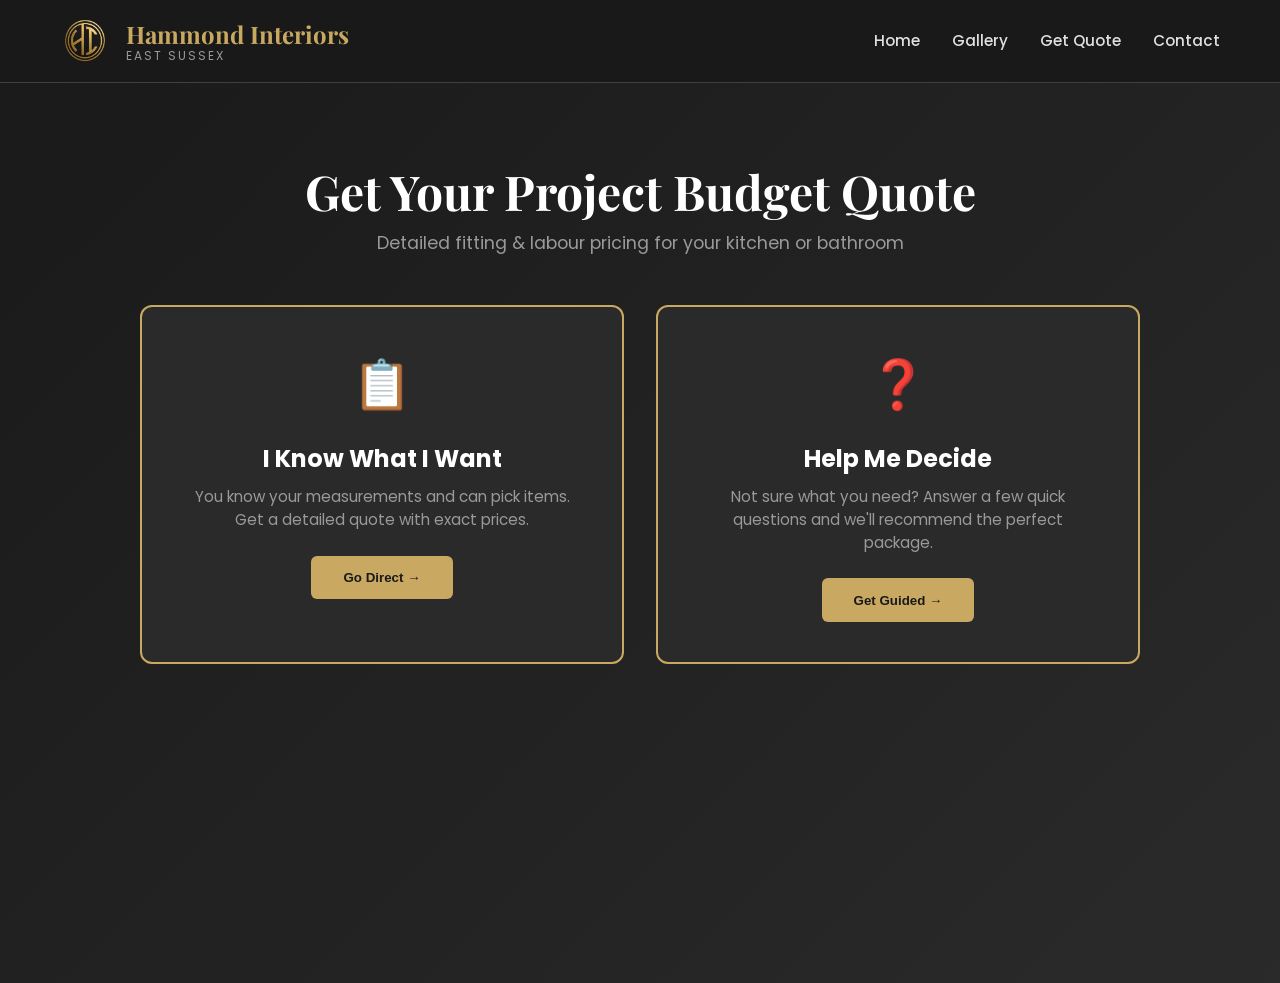
<file: configurator.html>
<!DOCTYPE html>
<html lang="en">
<head>
    <meta charset="UTF-8">
    <meta name="viewport" content="width=device-width, initial-scale=1.0">
    <meta name="description" content="Get an accurate kitchen or bathroom quote">
    <title>Project Quote Builder - Hammond Interiors</title>
    <link rel="icon" type="image/png" href="images/logo.png">
    <link rel="stylesheet" href="styles.css">
    <link rel="preconnect" href="https://fonts.googleapis.com">
    <link rel="preconnect" href="https://fonts.gstatic.com" crossorigin>
    <link href="https://fonts.googleapis.com/css2?family=Poppins:wght@300;400;500;600;700&family=Playfair+Display:wght@700&display=swap" rel="stylesheet">
    <style>
        .quote-container {
            min-height: 100vh;
            background: linear-gradient(135deg, #1a1a1a 0%, #2a2a2a 100%);
            padding: 80px 20px 40px;
        }

        .quote-wrapper {
            max-width: 1000px;
            margin: 0 auto;
        }

        .quote-header {
            text-align: center;
            margin-bottom: 3rem;
        }

        .quote-header h1 {
            font-size: clamp(2rem, 6vw, 3rem);
            margin-bottom: 0.5rem;
        }

        .quote-header p {
            color: var(--text-muted);
            font-size: 1.1rem;
            margin-bottom: 2rem;
        }

        .route-selector {
            display: grid;
            grid-template-columns: 1fr 1fr;
            gap: 2rem;
            margin-bottom: 3rem;
        }

        .route-card {
            background: var(--secondary-dark);
            border: 2px solid var(--accent-gold);
            border-radius: 12px;
            padding: 2.5rem;
            text-align: center;
            cursor: pointer;
            transition: all 0.3s ease;
            animation: fadeInUp 0.6s ease-out;
        }

        .route-card:hover {
            transform: translateY(-5px);
            box-shadow: 0 10px 30px rgba(201, 169, 97, 0.2);
        }

        .route-icon {
            font-size: 3rem;
            margin-bottom: 1rem;
        }

        .route-title {
            font-size: 1.5rem;
            font-weight: 700;
            color: var(--text-white);
            margin-bottom: 0.5rem;
        }

        .route-desc {
            color: var(--text-muted);
            font-size: 0.95rem;
            margin-bottom: 1.5rem;
            line-height: 1.5;
        }

        .route-btn {
            padding: 0.9rem 2rem;
            background: var(--accent-gold);
            color: var(--primary-dark);
            border: none;
            border-radius: 6px;
            font-weight: 700;
            cursor: pointer;
            transition: all 0.3s ease;
        }

        .route-btn:hover {
            background: var(--accent-gold-light);
            transform: translateY(-2px);
        }

        /* Screens */
        .screen {
            display: none;
            animation: fadeInUp 0.6s ease-out;
        }

        .screen.active {
            display: block;
        }

        .screen-content {
            background: var(--secondary-dark);
            border: 2px solid var(--accent-gold);
            border-radius: 12px;
            padding: 2.5rem;
        }

        .screen-title {
            font-size: 1.8rem;
            color: var(--accent-gold);
            margin-bottom: 1rem;
        }

        .screen-subtitle {
            color: var(--text-muted);
            margin-bottom: 2rem;
            font-size: 1rem;
        }

        /* Questionnaire */
        .question-group {
            margin-bottom: 2rem;
        }

        .question-label {
            color: var(--text-white);
            font-weight: 600;
            margin-bottom: 1rem;
            display: block;
        }

        .question-options {
            display: grid;
            grid-template-columns: repeat(auto-fit, minmax(150px, 1fr));
            gap: 1rem;
        }

        .question-option {
            background: var(--primary-dark);
            border: 2px solid var(--border-color);
            border-radius: 6px;
            padding: 1rem;
            text-align: center;
            cursor: pointer;
            transition: all 0.3s ease;
        }

        .question-option:hover {
            border-color: var(--accent-gold);
            background: rgba(201, 169, 97, 0.08);
        }

        .question-option.selected {
            border-color: var(--accent-gold);
            background: rgba(201, 169, 97, 0.15);
            box-shadow: 0 0 15px rgba(201, 169, 97, 0.3);
        }

        /* Direct Quote Builder */
        .builder-grid {
            display: grid;
            grid-template-columns: 1fr 320px;
            gap: 2rem;
            margin-bottom: 2rem;
        }

        .items-section {
            display: flex;
            flex-direction: column;
            gap: 1.5rem;
        }

        .item-category {
            background: var(--primary-dark);
            border: 1px solid var(--border-color);
            border-radius: 8px;
            padding: 1.5rem;
        }

        .category-title {
            color: var(--accent-gold);
            font-weight: 600;
            margin-bottom: 1rem;
            font-size: 1.1rem;
        }

        .item-list {
            display: flex;
            flex-direction: column;
            gap: 0.8rem;
        }

        .item-row {
            display: flex;
            align-items: center;
            gap: 1rem;
            padding: 0.8rem;
            background: var(--secondary-dark);
            border-radius: 4px;
            border: 1px solid var(--border-color);
            position: relative;
        }

        .item-info-icon {
            display: inline-flex;
            align-items: center;
            justify-content: center;
            width: 18px;
            height: 18px;
            background: var(--accent-gold);
            color: var(--primary-dark);
            border-radius: 50%;
            font-size: 0.75rem;
            font-weight: bold;
            cursor: help;
            flex-shrink: 0;
        }

        .item-description {
            position: absolute;
            bottom: 100%;
            left: 0;
            right: auto;
            background: var(--accent-gold);
            color: var(--primary-dark);
            padding: 0.8rem;
            border-radius: 6px;
            font-size: 0.85rem;
            line-height: 1.4;
            max-width: 250px;
            margin-bottom: 0.5rem;
            display: none;
            z-index: 1000;
            box-shadow: 0 4px 12px rgba(0, 0, 0, 0.3);
            white-space: normal;
        }

        .item-description::after {
            content: '';
            position: absolute;
            top: 100%;
            left: 8px;
            border: 6px solid transparent;
            border-top-color: var(--accent-gold);
        }

        .item-info-icon:hover + .item-description,
        .item-description:hover {
            display: block;
        }

        .item-checkbox {
            width: 20px;
            height: 20px;
            cursor: pointer;
            accent-color: var(--accent-gold);
        }

        .item-info {
            flex: 1;
        }

        .item-name {
            color: var(--text-white);
            font-weight: 500;
        }

        .item-spec {
            font-size: 0.8rem;
            color: var(--text-muted);
        }

        .item-price {
            color: var(--accent-gold);
            font-weight: 600;
            min-width: 100px;
            text-align: right;
        }

        .item-quantity {
            width: 60px;
            padding: 0.4rem;
            background: var(--primary-dark);
            border: 1px solid var(--border-color);
            border-radius: 4px;
            color: var(--text-white);
            text-align: center;
            font-size: 0.9rem;
        }

        /* Quantity stepper with -/+ buttons */
        .qty-stepper {
            display: flex;
            align-items: center;
        }

        .qty-btn {
            width: 30px;
            height: 34px;
            background: var(--primary-dark);
            border: 1px solid var(--border-color);
            color: var(--accent-gold);
            font-size: 1.2rem;
            font-weight: 700;
            line-height: 1;
            cursor: pointer;
            display: flex;
            align-items: center;
            justify-content: center;
            user-select: none;
            transition: background 0.15s ease, color 0.15s ease;
        }

        .qty-btn:first-child { border-radius: 4px 0 0 4px; }
        .qty-btn:last-child { border-radius: 0 4px 4px 0; }

        .qty-btn:hover {
            background: var(--accent-gold);
            color: var(--primary-dark);
        }

        .qty-stepper .item-quantity {
            width: 46px;
            border-radius: 0;
            border-left: none;
            border-right: none;
            height: 34px;
            -moz-appearance: textfield;
        }

        .qty-stepper .item-quantity::-webkit-outer-spin-button,
        .qty-stepper .item-quantity::-webkit-inner-spin-button {
            -webkit-appearance: none;
            margin: 0;
        }

        /* Hide native number spinner */
        .no-spinner { -moz-appearance: textfield; }
        .no-spinner::-webkit-outer-spin-button,
        .no-spinner::-webkit-inner-spin-button {
            -webkit-appearance: none;
            margin: 0;
        }

        .quantity-label {
            font-size: 0.75rem;
            color: var(--text-muted);
            display: block;
            margin-top: 0.2rem;
        }

        .quote-summary {
            background: var(--primary-dark);
            border: 2px solid var(--accent-gold);
            border-radius: 8px;
            padding: 1.5rem;
            height: fit-content;
            position: sticky;
            top: 100px;
        }

        .summary-title {
            color: var(--accent-gold);
            font-weight: 600;
            margin-bottom: 1.5rem;
            font-size: 1.1rem;
            text-align: center;
        }

        .summary-items {
            max-height: 350px;
            overflow-y: auto;
            margin-bottom: 1rem;
            padding-bottom: 1rem;
            border-bottom: 1px solid var(--border-color);
        }

        .summary-item {
            display: flex;
            justify-content: space-between;
            font-size: 0.9rem;
            margin-bottom: 0.6rem;
            color: var(--text-light);
        }

        .summary-item-name {
            flex: 1;
        }

        .summary-item-qty {
            color: var(--text-muted);
            margin: 0 0.5rem;
        }

        .summary-item-price {
            color: var(--accent-gold);
            font-weight: 600;
            min-width: 70px;
            text-align: right;
        }

        .summary-total {
            display: flex;
            justify-content: space-between;
            align-items: center;
            font-size: 1.3rem;
            font-weight: 700;
            margin-bottom: 1rem;
        }

        .summary-total span:last-child {
            color: var(--accent-gold);
        }

        .summary-actions {
            display: flex;
            gap: 0.5rem;
            margin-bottom: 1rem;
        }

        .summary-btn {
            flex: 1;
            padding: 0.7rem 0.5rem;
            background: var(--accent-gold);
            color: var(--primary-dark);
            border: none;
            border-radius: 6px;
            font-size: 0.85rem;
            font-weight: 700;
            cursor: pointer;
            transition: all 0.2s ease;
        }

        .summary-btn:hover { background: var(--accent-gold-light); }

        .summary-btn.secondary {
            flex: 0 0 auto;
            background: transparent;
            color: var(--accent-gold);
            border: 1px solid var(--accent-gold);
        }

        .summary-btn.secondary:hover { background: rgba(201, 169, 97, 0.1); }

        .summary-note {
            font-size: 0.75rem;
            color: var(--text-muted);
            text-align: center;
            padding: 0.8rem;
            background: rgba(201, 169, 97, 0.05);
            border-radius: 4px;
            margin-bottom: 1rem;
        }

        /* Quote request modal */
        .modal-overlay {
            display: none;
            position: fixed;
            inset: 0;
            background: rgba(0, 0, 0, 0.75);
            z-index: 2000;
            align-items: center;
            justify-content: center;
            padding: 20px;
            backdrop-filter: blur(3px);
        }

        .modal-overlay.active { display: flex; }

        .modal-card {
            background: var(--secondary-dark);
            border: 2px solid var(--accent-gold);
            border-radius: 12px;
            padding: 2rem;
            width: 100%;
            max-width: 520px;
            max-height: 92vh;
            overflow-y: auto;
            position: relative;
            animation: fadeInUp 0.4s ease-out;
        }

        .modal-close {
            position: absolute;
            top: 1rem;
            right: 1rem;
            background: transparent;
            border: none;
            color: var(--text-muted);
            font-size: 1.8rem;
            line-height: 1;
            cursor: pointer;
            transition: color 0.2s ease;
        }

        .modal-close:hover { color: var(--accent-gold); }

        .modal-title {
            color: var(--accent-gold);
            font-size: 1.6rem;
            margin-bottom: 0.4rem;
        }

        .modal-sub {
            color: var(--text-muted);
            font-size: 0.9rem;
            line-height: 1.5;
            margin-bottom: 1.5rem;
        }

        .modal-total-box {
            display: flex;
            justify-content: space-between;
            align-items: center;
            background: rgba(201, 169, 97, 0.1);
            border: 1px solid var(--accent-gold);
            border-radius: 8px;
            padding: 1rem 1.2rem;
            margin-bottom: 1.5rem;
            font-weight: 600;
        }

        .modal-total-box span:last-child {
            font-size: 1.3rem;
            color: var(--accent-gold);
            font-weight: 700;
        }

        .modal-row {
            display: grid;
            grid-template-columns: 1fr 1fr;
            gap: 1rem;
        }

        .modal-field { margin-bottom: 1rem; }

        .modal-field label {
            display: block;
            font-size: 0.85rem;
            font-weight: 600;
            color: var(--text-white);
            margin-bottom: 0.35rem;
        }

        .modal-field input,
        .modal-field textarea {
            width: 100%;
            padding: 0.7rem;
            background: var(--primary-dark);
            border: 1px solid var(--border-color);
            border-radius: 6px;
            color: var(--text-white);
            font-family: inherit;
            font-size: 0.95rem;
            transition: border-color 0.2s ease;
        }

        .modal-field input:focus,
        .modal-field textarea:focus {
            outline: none;
            border-color: var(--accent-gold);
        }

        .modal-field textarea { resize: vertical; }

        .modal-actions {
            display: flex;
            gap: 1rem;
            margin-top: 1.5rem;
        }

        .modal-btn {
            padding: 0.85rem 1.5rem;
            border-radius: 6px;
            font-size: 0.95rem;
            font-weight: 700;
            cursor: pointer;
            transition: all 0.2s ease;
            border: none;
        }

        .modal-btn.primary {
            flex: 1;
            background: var(--accent-gold);
            color: var(--primary-dark);
        }

        .modal-btn.primary:hover { background: var(--accent-gold-light); }
        .modal-btn.primary:disabled { opacity: 0.6; cursor: not-allowed; }

        .modal-btn.ghost {
            background: transparent;
            color: var(--accent-gold);
            border: 1px solid var(--accent-gold);
        }

        .modal-btn.ghost:hover { background: rgba(201, 169, 97, 0.1); }

        .success-check {
            width: 64px;
            height: 64px;
            margin: 0 auto 1rem;
            background: var(--accent-gold);
            color: var(--primary-dark);
            border-radius: 50%;
            display: flex;
            align-items: center;
            justify-content: center;
            font-size: 2.2rem;
            font-weight: 700;
        }

        .success-link-row {
            display: flex;
            gap: 0.5rem;
            margin: 1rem 0 0.5rem;
        }

        .success-link-row input {
            flex: 1;
            padding: 0.7rem;
            background: var(--primary-dark);
            border: 1px solid var(--border-color);
            border-radius: 6px;
            color: var(--text-muted);
            font-size: 0.8rem;
        }

        .success-link-row .modal-btn { flex: 0 0 auto; }

        @media (max-width: 520px) {
            .modal-card { padding: 1.5rem; }
            .modal-row { grid-template-columns: 1fr; }
        }

        .form-group {
            margin-bottom: 1.5rem;
        }

        .form-group label {
            display: block;
            color: var(--text-white);
            font-weight: 600;
            margin-bottom: 0.5rem;
        }

        .form-group input,
        .form-group select {
            width: 100%;
            padding: 0.8rem;
            background: var(--primary-dark);
            border: 1px solid var(--border-color);
            border-radius: 6px;
            color: var(--text-white);
            font-family: inherit;
            font-size: 1rem;
        }

        .form-group input:focus,
        .form-group select:focus {
            outline: none;
            border-color: var(--accent-gold);
        }

        /* Navigation */
        .nav-buttons {
            display: flex;
            gap: 1rem;
            justify-content: space-between;
            margin-top: 2rem;
        }

        .nav-btn {
            padding: 0.8rem 2rem;
            border: none;
            border-radius: 6px;
            font-weight: 600;
            cursor: pointer;
            transition: all 0.3s ease;
        }

        .nav-btn.back {
            background: transparent;
            color: var(--accent-gold);
            border: 2px solid var(--accent-gold);
        }

        .nav-btn.back:hover {
            background: rgba(201, 169, 97, 0.1);
        }

        .nav-btn.next,
        .nav-btn.submit {
            background: var(--accent-gold);
            color: var(--primary-dark);
            margin-left: auto;
        }

        .nav-btn.next:hover,
        .nav-btn.submit:hover {
            background: var(--accent-gold-light);
            transform: translateY(-2px);
        }

        .nav-btn:disabled {
            opacity: 0.5;
            cursor: not-allowed;
        }

        @media (max-width: 768px) {
            .quote-container {
                padding: 70px 15px 30px;
            }

            .route-selector {
                grid-template-columns: 1fr;
                gap: 1.5rem;
            }

            .route-card {
                padding: 1.5rem;
            }

            .screen-content {
                padding: 1.5rem;
            }

            .screen-title {
                font-size: 1.4rem;
            }

            .builder-grid {
                grid-template-columns: 1fr;
                gap: 1.5rem;
            }

            .quote-summary {
                position: static;
                top: auto;
                width: 100%;
            }

            .item-category {
                padding: 1rem;
            }

            .category-title {
                font-size: 0.95rem;
            }

            .item-row {
                flex-wrap: wrap;
                gap: 0.5rem;
            }

            .item-price {
                font-size: 0.9rem;
            }

            .form-group {
                margin-bottom: 1rem;
            }

            .question-options {
                grid-template-columns: 1fr;
            }

            .question-option {
                padding: 0.8rem;
                font-size: 0.95rem;
            }
        }

        @media (max-width: 480px) {
            .quote-container {
                padding: 60px 10px 20px;
            }

            .quote-header h1 {
                font-size: 1.5rem;
            }

            .quote-header p {
                font-size: 0.95rem;
            }

            .route-card {
                padding: 1rem;
            }

            .route-title {
                font-size: 1.2rem;
            }

            .route-icon {
                font-size: 2rem;
                margin-bottom: 0.5rem;
            }

            .screen-content {
                padding: 1rem;
            }

            .screen-title {
                font-size: 1.2rem;
                margin-bottom: 0.8rem;
            }

            .screen-subtitle {
                font-size: 0.9rem;
                margin-bottom: 1.5rem;
            }

            .builder-grid {
                gap: 1rem;
            }

            .item-row {
                padding: 0.6rem;
                font-size: 0.9rem;
            }

            .item-checkbox {
                width: 18px;
                height: 18px;
            }

            .item-name {
                font-size: 0.9rem;
            }

            .item-spec {
                font-size: 0.8rem;
            }

            .item-price {
                font-size: 0.85rem;
            }

            .summary-title {
                font-size: 1rem;
            }

            .summary-item {
                font-size: 0.85rem;
                padding: 0.5rem 0;
            }

            .summary-total {
                font-size: 0.95rem;
                padding: 1rem 0;
            }

            .nav-btn {
                padding: 0.7rem 1.2rem;
                font-size: 0.9rem;
            }
        }

        @keyframes fadeInUp {
            from {
                opacity: 0;
                transform: translateY(20px);
            }
            to {
                opacity: 1;
                transform: translateY(0);
            }
        }
    </style>
</head>
<body>
    <!-- Navigation -->
    <nav class="navbar" id="navbar">
        <div class="nav-container">
            <a href="index.html" class="nav-brand">
                <img src="images/logo.png" alt="Hammond Interiors Logo" class="nav-logo">
                <div class="nav-text">
                    <h1>Hammond Interiors</h1>
                    <p class="nav-tagline">East Sussex</p>
                </div>
            </a>
            <div class="nav-toggle" id="navToggle">
                <span></span>
                <span></span>
                <span></span>
            </div>
            <ul class="nav-menu" id="navMenu">
                <li><a href="index.html">Home</a></li>
                <li><a href="index.html#gallery">Gallery</a></li>
                <li><a href="configurator.html" class="active">Get Quote</a></li>
                <li><a href="index.html#contact">Contact</a></li>
            </ul>
        </div>
    </nav>

    <div class="quote-container">
        <div class="quote-wrapper">
            <div class="quote-header">
                <h1>Get Your Project Budget Quote</h1>
                <p>Detailed fitting &amp; labour pricing for your kitchen or bathroom</p>
            </div>

            <!-- Route Selector -->
            <div id="routeScreen" class="screen active">
                <div class="route-selector">
                    <div class="route-card">
                        <div class="route-icon">📋</div>
                        <div class="route-title">I Know What I Want</div>
                        <div class="route-desc">
                            You know your measurements and can pick items. Get a detailed quote with exact prices.
                        </div>
                        <button class="route-btn" onclick="startDirect()">Go Direct →</button>
                    </div>
                    <div class="route-card">
                        <div class="route-icon">❓</div>
                        <div class="route-title">Help Me Decide</div>
                        <div class="route-desc">
                            Not sure what you need? Answer a few quick questions and we'll recommend the perfect package.
                        </div>
                        <button class="route-btn" onclick="startQuestionnaire()">Get Guided →</button>
                    </div>
                </div>
            </div>

            <!-- Direct Quote Builder Screen -->
            <div id="directScreen" class="screen">
                <div class="screen-content">
                    <div class="screen-title">Build Your Quote</div>
                    <div class="screen-subtitle">Select your project type and room size, then choose items below. Prices are for <strong>fitting &amp; labour only</strong> — units, appliances and materials are not included.</div>

                    <div class="form-group">
                        <label>Project Type *</label>
                        <select id="directType" onchange="changeProjectType()">
                            <option value="">Select...</option>
                            <option value="kitchen">Kitchen</option>
                            <option value="bathroom">Bathroom</option>
                        </select>
                    </div>

                    <div style="display: grid; grid-template-columns: 1fr 1fr; gap: 1rem; margin-bottom: 2rem;">
                        <div class="form-group">
                            <label>Room Length (m) *</label>
                            <input type="number" id="directLength" min="1" max="10" step="0.1" placeholder="e.g., 3.5">
                        </div>
                        <div class="form-group">
                            <label>Room Width (m) *</label>
                            <input type="number" id="directWidth" min="1" max="10" step="0.1" placeholder="e.g., 2.5">
                        </div>
                    </div>

                    <div class="builder-grid">
                        <div class="items-section" id="directItems"></div>
                        <div class="quote-summary">
                            <div class="summary-title">Quote Total</div>
                            <div class="summary-items" id="directSummary"></div>
                            <div class="summary-total">
                                <span>Total:</span>
                                <span id="directTotal">£0</span>
                            </div>
                            <div class="summary-actions">
                                <button type="button" class="summary-btn" id="shareBtn" onclick="copyShareLink()">🔗 Copy Share Link</button>
                                <button type="button" class="summary-btn secondary" onclick="clearSelection()">Clear</button>
                            </div>
                            <div class="summary-note"><strong>Fitting &amp; labour only.</strong> This does not include the cost of units, appliances, worktops, tiles or other materials. Final quote confirmed after consultation.</div>
                        </div>
                    </div>

                    <div class="nav-buttons">
                        <button class="nav-btn back" onclick="backToRoutes()">← Back</button>
                        <button class="nav-btn submit" onclick="openQuoteModal()">Send Quote Request</button>
                    </div>
                </div>
            </div>

            <!-- Questionnaire Screen -->
            <div id="questionnaireScreen" class="screen">
                <div class="screen-content">
                    <div class="screen-title">Tell Us About Your Project</div>
                    <div class="screen-subtitle">Quick questions to find the perfect package for you. Estimates cover <strong>fitting &amp; labour only</strong> — not units, appliances or materials.</div>

                    <div id="questionnaire"></div>

                    <div class="nav-buttons">
                        <button class="nav-btn back" onclick="backToRoutes()">← Back</button>
                        <button class="nav-btn next" id="qNextBtn" onclick="nextQuestion()">Next →</button>
                    </div>
                </div>
            </div>

        </div>
    </div>

    <!-- Quote Request Modal -->
    <div class="modal-overlay" id="quoteModal">
        <div class="modal-card">
            <!-- Contact form state -->
            <div id="modalForm">
                <button type="button" class="modal-close" onclick="closeQuoteModal()" aria-label="Close">×</button>
                <h2 class="modal-title">Send Your Quote</h2>
                <p class="modal-sub">Pop in your details and we'll email you a copy. Fitting &amp; labour estimate only.</p>

                <div class="modal-total-box">
                    <span>Estimated total (inc VAT)</span>
                    <span id="modalTotal">£0.00</span>
                </div>

                <form id="quoteContactForm" onsubmit="submitQuoteForm(event)">
                    <div class="modal-row">
                        <div class="modal-field">
                            <label for="qName">Full name *</label>
                            <input type="text" id="qName" required placeholder="Jane Smith">
                        </div>
                        <div class="modal-field">
                            <label for="qEmail">Email *</label>
                            <input type="email" id="qEmail" required placeholder="jane@email.com">
                        </div>
                    </div>
                    <div class="modal-row">
                        <div class="modal-field">
                            <label for="qPhone">Phone</label>
                            <input type="tel" id="qPhone" placeholder="07…">
                        </div>
                        <div class="modal-field">
                            <label for="qPostcode">Postcode *</label>
                            <input type="text" id="qPostcode" required placeholder="TN1 1AA">
                        </div>
                    </div>
                    <div class="modal-field">
                        <label for="qNotes">Anything else? (optional)</label>
                        <textarea id="qNotes" rows="2" placeholder="Timescales, questions, access notes…"></textarea>
                    </div>
                    <div class="modal-actions">
                        <button type="button" class="modal-btn ghost" onclick="closeQuoteModal()">Cancel</button>
                        <button type="submit" class="modal-btn primary" id="qSubmitBtn">Send Quote Request</button>
                    </div>
                </form>
            </div>

            <!-- Success state -->
            <div id="modalSuccess" style="display: none;">
                <div class="success-check">✓</div>
                <h2 class="modal-title" style="text-align: center;">Quote Sent!</h2>
                <p class="modal-sub" style="text-align: center;">
                    Thanks <span id="successName">there</span> — your fitting &amp; labour estimate is on its way.
                    We've emailed a copy to <strong id="successEmail"></strong> and we'll be in touch within 24 hours.
                </p>
                <div class="modal-total-box" style="justify-content: center; gap: 0.5rem;">
                    <span>Your estimate:</span>
                    <span id="successTotal" style="color: var(--accent-gold); font-weight: 700;">£0.00</span>
                </div>
                <div class="success-link-row">
                    <input type="text" id="successLink" readonly>
                    <button type="button" class="modal-btn primary" id="successCopyBtn" onclick="copySuccessLink()">Copy</button>
                </div>
                <p class="modal-sub" style="text-align: center; font-size: 0.8rem;">Keep this link to view or tweak your quote any time.</p>
                <div class="modal-actions" style="justify-content: center;">
                    <button type="button" class="modal-btn primary" onclick="closeQuoteModal()">Done</button>
                </div>
            </div>
        </div>
    </div>

    <script>
        // Hammond Interiors margin added on top of source (ex-VAT) trade prices. VAT is then applied to the total.
        const MARKUP = 1.2;

        // Format a number as GBP with 2 decimals, e.g. 62.5 -> "£62.50"
        function gbp(n) {
            return '£' + Number(n).toLocaleString('en-GB', { minimumFractionDigits: 2, maximumFractionDigits: 2 });
        }

        const customWork = [
            { name: 'Remove existing kitchen/bathroom', hours: 8, desc: 'Removal & disposal' },
            { name: 'Custom cupboard/built-in build', hours: 16, desc: 'Bespoke carpentry' },
            { name: 'Tiling work', hours: 4, desc: 'Per sq meter area' },
            { name: 'Plumbing modifications', hours: 6, desc: 'Additional works' },
            { name: 'Electrical work', hours: 4, desc: 'Additional circuits' },
            { name: 'Wall preparation/making good', hours: 3, desc: 'Per area' }
        ];

        // Shared trade work (Home Survey + DIFM sheets) — applies to both kitchen & bathroom. All ex-VAT, Area C.
        const sharedTrades = {
            'Floor & Wall Tiling': [
                { name: 'Tile walls or floor — ceramic', spec: 'per sq meter', price: 58.33, qty: 1, desc: 'Lay ceramic wall or floor tiles incl. adhesive & standard grout (min 5m²)' },
                { name: 'Tile walls or floor — porcelain/mosaic', spec: 'per sq meter', price: 60.83, qty: 1, desc: 'Lay porcelain or mosaic tiles incl. adhesive & standard grout (min 5m²)' },
                { name: 'Tile walls or floor — natural stone', spec: 'per sq meter', price: 62.50, qty: 1, desc: 'Lay natural stone or large-format tiles incl. adhesive & standard grout (min 5m²)' },
                { name: 'Tile backing board / anti-fracture mat', spec: 'per sq meter', price: 38.33, qty: 1, desc: 'Fit backing board, anti-fracture mat or UFH insulation board before tiling' }
            ],
            'Flooring': [
                { name: 'Laminate / click-lock LVT', spec: 'per sq meter', price: 20.00, qty: 1, desc: 'Install laminate or click-lock LVT incl. fitting of customer-supplied underlay (min 5m²)' },
                { name: 'Engineered wood (click-lock)', spec: 'per sq meter', price: 27.50, qty: 1, desc: 'Install click-lock engineered wood flooring incl. underlay (min 5m²)' },
                { name: 'Solid wood (click-lock)', spec: 'per sq meter', price: 29.17, qty: 1, desc: 'Install click-lock solid wood flooring incl. underlay (min 5m²)' },
                { name: 'Solid wood (glued & fixed)', spec: 'per sq meter', price: 38.33, qty: 1, desc: 'Install solid wood flooring incl. supply of adhesive/fixings (min 5m²)' },
                { name: 'Herringbone LVT', spec: 'per sq meter', price: 25.83, qty: 1, desc: 'Install herringbone LVT click-lock incl. underlay (min 5m²)' },
                { name: 'Herringbone engineered wood', spec: 'per sq meter', price: 37.50, qty: 1, desc: 'Install herringbone T&G engineered wood flooring incl. adhesive/fixings (min 5m²)' }
            ],
            'Floor Preparation': [
                { name: 'Remove loose-lay floor covering', spec: 'per sq meter', price: 2.92, qty: 1, desc: 'Lift and remove loose-lay floor covering' },
                { name: 'Remove old tiles / glued flooring', spec: 'per sq meter', price: 15.00, qty: 1, desc: 'Remove existing wall/floor tiles or nailed/glued flooring' },
                { name: 'Floor leveling (to 5mm)', spec: 'per sq meter', price: 16.67, qty: 1, desc: 'Level floor to 5mm depth incl. leveling compound' },
                { name: 'Ply subfloor (up to 9mm)', spec: 'per sq meter', price: 18.33, qty: 1, desc: 'Supply and install ply to subfloor up to 9mm' },
                { name: 'Underfloor heating mat (Tiles/LVT)', spec: 'per sq meter', price: 5.00, qty: 1, desc: 'Install customer-supplied underfloor heating mat for tiles/LVT (min 5m²)' },
                { name: 'Underfloor heating loose wire', spec: 'per sq meter', price: 6.67, qty: 1, desc: 'Install customer-supplied underfloor heating loose wire for tiles/LVT (min 5m²)' }
            ],
            'Plumbing': [
                { name: 'Additional pipework run', spec: 'per meter', price: 20.83, qty: 1, desc: 'Install additional hot, cold and waste pipework per 1m run' },
                { name: 'Chase walls for pipework', spec: 'per meter', price: 8.33, qty: 1, desc: 'Cut channels into walls for pipework incl. making good, per 1m run' },
                { name: 'WC waste pipe', spec: 'per meter', price: 44.17, qty: 1, desc: 'Supply and install WC waste pipe per 1m run' },
                { name: 'Box in pipework', spec: 'per meter', price: 28.33, qty: 1, desc: 'Box pipework incl. supply of cement board, per linear metre' },
                { name: 'Relocate / replace main stop cock', spec: 'fixed price', price: 50.00, qty: 1, desc: 'Relocate or replace the existing mains stop cock' }
            ],
            'Electrical': [
                { name: 'Electrical certificate (Part P)', spec: 'fixed price', price: 100.00, qty: 1, desc: 'Provide electrical certificate and notify governing body where required under Part P' },
                { name: 'Under-unit / cabinet downlight', spec: 'per light', price: 9.17, qty: 1, desc: 'Install an under-unit or cabinet downlight (excludes supply of the light)' },
                { name: 'Supply for downlights', spec: 'per supply', price: 55.00, qty: 1, desc: 'Install supply for ceiling or cabinet downlights, incl. up to 5m of cable' },
                { name: 'Fire-rated ceiling spotlight', spec: 'per spot', price: 51.67, qty: 1, desc: 'Supply and install a fire-rated ceiling spot light' },
                { name: 'New ring main to consumer unit', spec: 'fixed price', price: 165.83, qty: 1, desc: 'Supply and install new ring main back to the consumer unit, incl. 10m cable' },
                { name: 'Isolation switch for electric shower', spec: 'fixed price', price: 50.00, qty: 1, desc: 'Supply and install a new isolation switch for an electric shower' },
                { name: 'Main earth / equipotential bonding', spec: 'fixed price', price: 165.83, qty: 1, desc: 'Supply and install main earth / equipotential bonding, incl. up to 10m cable' },
                { name: 'RCBO / RCD to existing board', spec: 'fixed price', price: 83.33, qty: 1, desc: 'Supply and install an RCBO / RCD to the existing consumer unit' },
                { name: 'Add-on consumer unit', spec: 'fixed price', price: 165.83, qty: 1, desc: 'Supply and install an add-on consumer unit incl. RCD / MCBs' },
                { name: 'New consumer unit (18th Edition)', spec: 'fixed price', price: 582.50, qty: 1, desc: 'Supply and install a new consumer unit to BS 7671 incl. RCBOs & surge protection' },
                { name: 'Move / install switch, socket or cooker point', spec: 'per item', price: 50.00, qty: 1, desc: 'Move or install a light switch, socket or cooker point, incl. up to 5m cable' },
                { name: 'Replace switch / socket', spec: 'per item', price: 8.33, qty: 1, desc: 'Replace existing switch/socket with a customer-supplied decorative one of same size' },
                { name: 'Shaver socket', spec: 'fixed price', price: 66.67, qty: 1, desc: 'Install a customer-supplied shaver socket' },
                { name: 'Additional socket', spec: 'per socket', price: 50.00, qty: 1, desc: 'Install an additional socket (installer supplies standard white socket), incl. 1m cable' },
                { name: 'Additional electrical cable', spec: 'per meter', price: 2.50, qty: 1, desc: 'Install additional electrical cable (up to 6mm²) per metre' },
                { name: 'Socket cut-out for tiling/splashback', spec: 'per socket', price: 8.33, qty: 1, desc: 'Cut out tiling or splashback around a socket' }
            ],
            'Wall Preparation': [
                { name: 'Plaster to finish', spec: 'per sq meter', price: 41.67, qty: 1, desc: 'Plaster to a finish ready for decorating (min 5m², excludes decorating)' },
                { name: 'Supply & fit plasterboard', spec: 'per sq meter', price: 16.67, qty: 1, desc: 'Supply and install 12.5mm plasterboard ready for plastering (min 5m²)' },
                { name: 'Tanking (wet-area waterproofing)', spec: 'per sq meter', price: 18.33, qty: 1, desc: 'Tank/waterproof wall or floor per square metre' },
                { name: 'Lay DPM sheet', spec: 'per sq meter', price: 2.50, qty: 1, desc: 'Supply and lay damp-proof membrane sheet per square metre' },
                { name: 'Drill & fix customer accessories', spec: '3 items max', price: 25.83, qty: 1, desc: 'Drill and fix customer-supplied accessories (kitchens, bathrooms, doors — 3 items max)' }
            ],
            'Doors & Finishing': [
                { name: 'Install single internal door', spec: 'fixed price', price: 62.50, qty: 1, desc: 'Install single internal door incl. removal of old door, three hinges, handles & mortice latch' },
                { name: 'Install internal french door set', spec: 'fixed price', price: 112.50, qty: 1, desc: 'Install internal french door set incl. removal, hinges, handles & mortice latch' },
                { name: 'Trim & rehang existing door', spec: 'per door', price: 22.50, qty: 1, desc: 'Trim the bottom of an existing door, remove and rehang (excl. threshold & furniture)' },
                { name: 'Door lining kit & architrave', spec: 'fixed price', price: 91.67, qty: 1, desc: 'Install door lining kit and architrave/trim incl. removal' },
                { name: 'Skirting / architrave / window board', spec: 'per meter', price: 11.67, qty: 1, desc: 'Install skirting, architrave or window board per linear metre incl. removal' },
                { name: 'Scotia / beading', spec: 'per meter', price: 1.67, qty: 1, desc: 'Fit customer-supplied scotia / beading per linear metre' },
                { name: 'Threshold / transition bar', spec: 'per bar', price: 6.25, qty: 1, desc: 'Fit customer-supplied threshold / transition bar' }
            ]
        };

        const priceData = {
            kitchen: {
                'Removal & Prep': [
                    { name: 'Remove existing kitchen', spec: 'inc. waste removal', price: 100.00, qty: 1, desc: 'Complete removal and disposal of old kitchen including cabinets, appliances and waste' }
                ],
                'Cabinet Installation': [
                    { name: 'Install standard unit', spec: 'inc. end panels & handles', price: 62.50, qty: 1, desc: 'Install per unit incl. all decorative end panels, cornice, pelmet, plinth, doors, handles and appliances to a suitable existing supply (exc. gas hob)' },
                    { name: 'Install framed unit', spec: 'inc. decorative panels', price: 66.67, qty: 1, desc: 'Install per framed unit incl. all decorative end panels, cornice, pelmet, plinth, doors and handles' },
                    { name: 'Install Intelliga unit', spec: 'inc. aluminium rail', price: 79.17, qty: 1, desc: 'Install per Intelliga kitchen unit incl. decorative end panels, plinth, doors, aluminium rail (cornice/pelmet if required) and appliances' },
                    { name: 'Install specialist unit', spec: 'Mondo / curved / larder', price: 112.50, qty: 1, desc: 'Install specialist unit — Mondo, curved 2-unit combination, 1000mm larder, walk-in larder, 1200mm drawer or 1200mm aventos' },
                    { name: 'Install specialist framed unit', spec: 'framed Mondo / larder', price: 120.83, qty: 1, desc: 'Install specialist framed unit — Mondo, curved 2-unit, larder, 1200mm drawer or aventos' },
                    { name: 'Customise a unit', spec: 'per unit', price: 37.50, qty: 1, desc: 'Modify or adapt a unit to fit (cutting, scribing, drilling)' },
                    { name: 'Build bespoke unit (max 1m)', spec: 'your panels, max 2 shelves', price: 104.17, qty: 1, desc: 'Construct a standard bespoke unit using customer-supplied panels (max 1m wide) incl. up to two shelves with Invisible Fixings' },
                    { name: 'Build large bespoke unit (max 2m)', spec: 'your panels, max 2 shelves', price: 116.67, qty: 1, desc: 'Construct a large bespoke unit using customer-supplied panels (max 2m wide) incl. up to two shelves with Invisible Fixings' },
                    { name: 'Colour-matched edging tape', spec: 'per unit', price: 8.33, qty: 1, desc: 'Apply fascia colour-matched edging tape to exposed edges of carcase' },
                    { name: 'Unit / floating shelves / flyovers', spec: 'per item', price: 16.67, qty: 1, desc: 'Install unit shelves, floating shelves or flyovers incl. Invisible Fixings where required' },
                    { name: 'All accessories per kitchen', spec: 'whole kitchen', price: 83.33, qty: 1, desc: 'Installation of all accessories per kitchen' }
                ],
                'Worktops': [
                    { name: 'Join worktop (butt & scribe)', spec: 'per join', price: 62.50, qty: 1, desc: 'Join worktop using butt and scribe professional joint — per worktop joint, per curve or per undermount sink' },
                    { name: 'Premium wood worktop finish', spec: 'per kitchen', price: 141.67, qty: 1, desc: 'Premium charge for wood worktops — sanding, oiling and finishing to manufacturer instructions (per kitchen)' },
                    { name: 'Premium DIY solid surface finish', spec: 'per kitchen', price: 250.00, qty: 1, desc: 'Premium charge for DIY solid surface worktops — sanding, drainer grooves if required and finishing (per kitchen)' },
                    { name: 'Premium solid surface finish', spec: 'per kitchen', price: 275.00, qty: 1, desc: 'Premium charge for solid surface worktops — temporary worktops/appliances and reconnection for professional fitting (per kitchen)' },
                    { name: 'Install upstand', spec: 'per upstand', price: 20.83, qty: 1, desc: 'Install upstand to kitchen worktops (price per upstand)' }
                ],
                'Sinks & Taps': [
                    { name: 'Install sink & taps', spec: 'within 1m of supply', price: 75.00, qty: 1, desc: 'Install sink and taps within 1 metre of a suitable existing supply, incl. fitting of accessible hot and cold isolating valves' }
                ],
                'Appliances': [
                    { name: 'Fit integrated appliance / cooker hood', spec: 'exc. gas/electric/water', price: 37.50, qty: 1, desc: 'Fit an integrated appliance or cooker hood (excludes any gas/electric/water connections)' },
                    { name: 'Box in boiler & vent', spec: 'per unit', price: 60.83, qty: 1, desc: 'Box in boiler and vent as required to manufacturer instructions / British Standard' },
                    { name: 'Install ducting & exterior vent', spec: 'per item', price: 44.17, qty: 1, desc: 'Install ducting and exterior vent for an extractor or tumble dryer to a suitable outside space (excl. materials)' },
                    { name: 'Connect electric appliance (dishwasher, etc.)', spec: 'per appliance', price: 143.33, qty: 1, desc: 'Install dishwasher / washing machine / American fridge freezer / water softener / kettle tap incl. isolation switch and plumbing' },
                    { name: 'Disconnect & refit gas hob/oven', spec: 'per appliance', price: 215.00, qty: 1, desc: 'Disconnect old gas hob/oven and refit new or existing gas appliance to gas regulations' },
                    { name: 'Remove gas appliance & cap supply', spec: 'per capped supply', price: 100.00, qty: 1, desc: 'Remove a gas appliance and permanently cap the supply' },
                    { name: 'Provide gas certificate', spec: 'if required', price: 75.00, qty: 1, desc: 'Provide a gas safety certificate where required' },
                    { name: 'Connect electrical appliance (≤3.2kw)', spec: 'up to 3.2kw', price: 77.50, qty: 1, desc: 'Install supplies for an electrical appliance up to 3.2kw (single oven, extractor, etc.) — also for Wickes underfloor heating' },
                    { name: 'Connect electrical appliance (3.2kw+)', spec: 'over 3.2kw', price: 187.50, qty: 1, desc: 'Install supplies for an electrical appliance of 3.2kw or more' },
                    { name: 'Install dual-fuel range cooker', spec: 'gas + electric', price: 266.67, qty: 1, desc: 'Install dual-fuel range cooker incl. accessible cooker switch, new circuit to fuse board and gas supply to Gas Safe regulations' }
                ],
                'Splashback & Radiator': [
                    { name: 'Install splashback', spec: 'per panel', price: 64.17, qty: 1, desc: 'Install a splashback panel' },
                    { name: 'Install Minerva splashback', spec: 'per panel', price: 91.67, qty: 1, desc: 'Install Minerva splashback excluding cut-outs' },
                    { name: 'Install designer / column radiator', spec: 'up to 6m pipework', price: 162.50, qty: 1, desc: 'Install a designer / column radiator incl. up to 6 metres of pipework' }
                ],
                ...sharedTrades
            },
            bathroom: {
                'Removal & Prep': [
                    { name: 'Remove existing bathroom', spec: 'inc. waste removal', price: 100.00, qty: 1, desc: 'Complete removal and disposal of old bathroom including suite, fixtures and waste' }
                ],
                'Bath & Shower': [
                    { name: 'Install standard bath / shower bath', spec: 'inc. panels, tap & 1m pipework', price: 231.67, qty: 1, desc: 'Install standard bath / shower bath (freestanding & easy access) incl. bath panels, No More Leaks kit and tap to 1m of hot, cold & waste pipework (excludes shower screens)' },
                    { name: 'Install whirlpool bath', spec: 'inc. electrics & 1m pipework', price: 285.00, qty: 1, desc: 'Install whirlpool bath incl. No More Leaks kit, accessible electrical isolation switch and 1m of hot/cold/waste pipework' },
                    { name: 'Install shower screen to bath', spec: 'per screen', price: 48.33, qty: 1, desc: 'Install a shower screen to a bath' },
                    { name: 'Install shower enclosure & tray (1400mm+)', spec: 'inc. waste & 1m pipework', price: 261.67, qty: 1, desc: 'Install shower enclosure and tray 1400mm or more incl. waste trap, up to 1m waste pipework and No More Leaks kit' },
                    { name: 'Install shower enclosure & tray (<1400mm)', spec: 'inc. waste & 1m pipework', price: 219.17, qty: 1, desc: 'Install shower enclosure and tray less than 1400mm incl. waste trap, up to 1m waste pipework and No More Leaks kit' },
                    { name: 'Install wetroom tray', spec: 'inc. kit, deflectors & ply', price: 562.50, qty: 1, desc: 'Install wetroom tray with supplied kit, No More Leaks, waste kit (up to 1m), deflector panels and supply/fit of ply to support tray' },
                    { name: 'Install shower / steam cabin', spec: 'inc. 1m pipework & isolation', price: 514.17, qty: 1, desc: 'Install shower / steam cabin incl. 1m of hot & cold pipework and accessible electrical isolation if required' },
                    { name: 'Install thermostatic mixer shower', spec: 'inc. 1m pipework', price: 139.17, qty: 1, desc: 'Install thermostatic mixer shower incl. 1m of hot/cold pipework' },
                    { name: 'Install electric shower', spec: 'to existing supply', price: 90.83, qty: 1, desc: 'Install electric shower to a suitable existing plumbing and electrical circuit' },
                    { name: 'Install shower pump', spec: 'inc. up to 2m pipework', price: 121.67, qty: 1, desc: 'Install shower pump incl. up to 2m of hot/cold pipework and accessible electrical isolation switch' },
                    { name: 'Install inset bath top, side & end panel', spec: 'per panel', price: 47.50, qty: 1, desc: 'Install inset bath top, side and end panel (price per panel)' },
                    { name: 'Install laminate / acrylic panel', spec: 'per panel', price: 58.33, qty: 1, desc: 'Install laminate / acrylic shower or bath panel (price per panel)' },
                    { name: 'Install shower tray leg kit', spec: 'Wickes supplied', price: 48.33, qty: 1, desc: 'Install a Wickes-supplied shower tray leg kit' }
                ],
                'WC & Bidets': [
                    { name: 'Install WC', spec: 'inc. soil connection & 1m cold', price: 204.17, qty: 1, desc: 'Install WC (incl. traditional low and high cisterns) incl. connection to existing soil stack and 1m of cold pipework' },
                    { name: 'Install bidet & tap', spec: 'inc. 1m cold & waste', price: 190.00, qty: 1, desc: 'Install bidet and tap incl. 1m of cold and waste pipework' },
                    { name: 'Install wall-hung toilet / basin frame', spec: 'per frame', price: 29.17, qty: 1, desc: 'Install wall-hung toilet / basin frame (excludes any studwork or strengthening)' }
                ],
                'Basins & Vanities': [
                    { name: 'Install basin', spec: 'inc. tap & 1m pipework', price: 212.50, qty: 1, desc: 'Install basin incl. No More Leaks kit and tap to 1m of hot, cold and waste pipework' },
                    { name: 'Install combined vanity unit & basin', spec: 'inc. 1m pipework', price: 244.17, qty: 1, desc: 'Install combined vanity unit and basin incl. 1m of hot, cold and waste pipework' },
                    { name: 'Install unit', spec: 'inc. decorative panels', price: 48.33, qty: 1, desc: 'Install per unit incl. all decorative end panels, cornice, pelmet, plinth, doors and handles' },
                    { name: 'Customise a unit / flyover / shelving', spec: 'per unit/item', price: 37.50, qty: 1, desc: 'Customise a unit to fit, install a flyover or additional shelving (priced per item)' },
                    { name: 'Install decorative insert boxes', spec: 'per box', price: 8.33, qty: 1, desc: 'Install decorative insert boxes (excludes any tiling or supporting stud work)' }
                ],
                'Wall Systems & Furniture': [
                    { name: 'Single Rimini wall system', spec: 'excl. basin', price: 83.33, qty: 1, desc: 'Install single Rimini wall system combination (excludes basin installation if required)' },
                    { name: 'Double Rimini wall system', spec: 'excl. basin', price: 166.67, qty: 1, desc: 'Install double Rimini wall system combination (excludes basin installation if required)' },
                    { name: 'Triple Rimini wall system', spec: 'excl. basin', price: 250.00, qty: 1, desc: 'Install triple Rimini wall system combination (excludes basin installation if required)' },
                    { name: 'Fitted furniture package (WC & vanity)', spec: 'inc. 1m pipework', price: 496.67, qty: 1, desc: 'Install fitted furniture package incl. WC & vanity units and 1m of hot, cold and waste pipework' },
                    { name: 'Fitted furniture package (WC, vanity & tower)', spec: 'inc. 1m pipework', price: 545.00, qty: 1, desc: 'Install fitted furniture package incl. WC, vanity unit & base/tower unit and 1m of hot, cold and waste pipework' }
                ],
                'Tiling Boards & Worktops': [
                    { name: 'Floor/wall kit (4 boards)', spec: 'inc. tape & adhesive', price: 90.00, qty: 1, desc: 'Install floor/wall kit incl. 4 customer-supplied boards, joint tape/sealing compound and fixings with installer-supplied adhesive' },
                    { name: 'Floor/wall kit (6 boards)', spec: 'inc. tape & adhesive', price: 135.00, qty: 1, desc: 'Install floor/wall kit incl. 6 customer-supplied boards, joint tape/sealing compound and fixings with installer-supplied adhesive' },
                    { name: 'Single tile backing board', spec: 'Elements board', price: 29.17, qty: 1, desc: 'Install a single Elements tile backing board incl. installer-supplied tape, sealant & fixings' },
                    { name: 'Install solid surface worktop', spec: 'inc. finishing', price: 83.33, qty: 1, desc: 'Install solid surface worktops incl. sanding and finishing to manufacturer instructions' },
                    { name: 'Join worktop (butt & scribe)', spec: 'per join', price: 62.50, qty: 1, desc: 'Join worktop using butt and scribe professional joint (min. 2 worktop bolts per joint)' }
                ],
                'Towel Rail & Radiator': [
                    { name: 'Install towel rail / radiator', spec: 'up to 6m pipework', price: 162.50, qty: 1, desc: 'Install towel rail / radiator incl. up to 6 metres of pipework' }
                ],
                'Electrical & Extraction': [
                    { name: 'Install circuit for electric shower', spec: 'inc. new circuit & isolation', price: 233.33, qty: 1, desc: 'Install circuit for electric shower incl. up to 1m of cold pipework, accessible isolation switch and new circuit to the fuse board' },
                    { name: 'Install extractor unit', spec: 'customer supplied', price: 155.00, qty: 1, desc: 'Install customer-supplied extractor unit incl. accessible electrical isolating switch and venting to a suitable space' },
                    { name: 'Supplies for LED mirror', spec: 'inc. up to 5m cable', price: 77.50, qty: 1, desc: 'Install supplies for an LED mirror incl. accessible electrical isolating switch and up to 5m of cable' }
                ],
                ...sharedTrades
            }
        };

        const questions = [
            {
                q: 'What type of project?',
                type: 'select',
                options: ['Kitchen', 'Bathroom']
            },
            {
                q: 'What level of finish?',
                type: 'select',
                options: ['Standard', 'Higher', 'Premium']
            },
            {
                q: 'Room measurements (approximate)?',
                type: 'input',
                fields: ['Length (m)', 'Width (m)']
            }
        ];

        let currentRoute = null;
        let selectedItems = {};
        let currentQuestion = 0;
        let questionAnswers = {};
        let currentType = '';                       // project type currently shown
        let savedSelections = { kitchen: {}, bathroom: {} }; // remembered per type

        function startDirect() {
            currentRoute = 'direct';
            document.getElementById('routeScreen').classList.remove('active');
            document.getElementById('directScreen').classList.add('active');
        }

        // Switch project type, remembering each type's selections separately.
        function changeProjectType() {
            const newType = document.getElementById('directType').value;
            // Save the selections for the type we're leaving
            if (currentType) savedSelections[currentType] = { ...selectedItems };
            currentType = newType;
            // Restore whatever was saved for the new type (or start fresh)
            selectedItems = newType ? { ...(savedSelections[newType] || {}) } : {};
            updateDirectItems();
            updateSummary();
        }

        // Clear the current board (and the saved memory for this type).
        function clearSelection() {
            selectedItems = {};
            if (currentType) savedSelections[currentType] = {};
            const ch = document.getElementById('customHours');
            if (ch) ch.value = '';
            updateDirectItems();
            updateSummary();
        }

        // Build a shareable URL encoding the current quote.
        function buildShareLink() {
            const items = {};
            Object.keys(selectedItems).forEach(k => {
                items[k] = selectedItems[k].quantity || selectedItems[k].qty || 1;
            });
            const payload = {
                t: document.getElementById('directType').value,
                l: document.getElementById('directLength').value,
                w: document.getElementById('directWidth').value,
                h: document.getElementById('customHours') ? document.getElementById('customHours').value : '',
                i: items
            };
            const code = btoa(unescape(encodeURIComponent(JSON.stringify(payload))));
            return location.origin + location.pathname + '?q=' + code;
        }

        // Build a shareable URL and copy it to clipboard.
        function copyShareLink() {
            const url = buildShareLink();
            const btn = document.getElementById('shareBtn');
            const done = () => { if (btn) { const t = btn.textContent; btn.textContent = '✓ Link Copied!'; setTimeout(() => btn.textContent = t, 2000); } };
            if (navigator.clipboard && navigator.clipboard.writeText) {
                navigator.clipboard.writeText(url).then(done).catch(() => prompt('Copy this link:', url));
            } else {
                prompt('Copy this link:', url);
            }
        }

        // On load, restore a quote from a ?q= share link if present.
        function loadSharedQuote() {
            const code = new URLSearchParams(location.search).get('q');
            if (!code) return;
            try {
                const payload = JSON.parse(decodeURIComponent(escape(atob(code))));
                const type = payload.t || 'kitchen';
                document.getElementById('directType').value = type;
                document.getElementById('directLength').value = payload.l || '';
                document.getElementById('directWidth').value = payload.w || '';
                currentType = type;
                selectedItems = {};
                Object.keys(payload.i || {}).forEach(k => { selectedItems[k] = { quantity: payload.i[k] }; });

                document.getElementById('routeScreen').classList.remove('active');
                document.getElementById('directScreen').classList.add('active');
                currentRoute = 'direct';

                updateDirectItems();
                const ch = document.getElementById('customHours');
                if (ch && payload.h) ch.value = payload.h;
                updateSummary();
            } catch (e) {
                console.error('Could not read share link:', e);
            }
        }

        function startQuestionnaire() {
            currentRoute = 'questionnaire';
            currentQuestion = 0;
            document.getElementById('routeScreen').classList.remove('active');
            document.getElementById('questionnaireScreen').classList.add('active');
            showQuestion();
        }

        function startLabor() {
            currentRoute = 'labor';
            document.getElementById('routeScreen').classList.remove('active');
            document.getElementById('laborScreen').classList.add('active');
            populateLaborItems();
            updateLaborSummary();
        }

        function backToRoutes() {
            document.getElementById('routeScreen').classList.add('active');
            document.getElementById('directScreen').classList.remove('active');
            document.getElementById('questionnaireScreen').classList.remove('active');
            currentRoute = null;
        }

        function updateDirectItems() {
            const type = document.getElementById('directType').value;
            const container = document.getElementById('directItems');
            container.innerHTML = '';

            if (!type) return;

            Object.keys(priceData[type]).forEach(category => {
                const section = document.createElement('div');
                section.className = 'item-category';

                const title = document.createElement('div');
                title.className = 'category-title';
                title.textContent = category;
                section.appendChild(title);

                const list = document.createElement('div');
                list.className = 'item-list';

                priceData[type][category].forEach((item, idx) => {
                    const itemKey = `${type}-${category}-${idx}`;
                    const row = document.createElement('div');
                    row.className = 'item-row';

                    const isMetered = item.spec.includes('per meter') || item.spec.includes('per sq');
                    const unit = item.spec.includes('sq') ? 'm²' : 'm';
                    // Apply Hammond Interiors markup on top of the source (ex-VAT) trade price
                    const unitPrice = Math.round(item.price * MARKUP * 100) / 100;
                    const priceDisplay = isMetered ? `${gbp(unitPrice)}/${unit}` : gbp(unitPrice);

                    // Check if this item should be pre-selected
                    const isSelected = selectedItems[itemKey] !== undefined;
                    const presetQuantity = isSelected ? (selectedItems[itemKey].quantity || selectedItems[itemKey].qty || 1) : 1;

                    row.innerHTML = `
                        <input type="checkbox" class="item-checkbox" data-key="${itemKey}" data-price="${unitPrice}" ${isSelected ? 'checked' : ''} onchange="updateSummary()">
                        <div class="item-info">
                            <div style="display: flex; align-items: flex-start; gap: 0.5rem;">
                                <div>
                                    <div class="item-name">${item.name}</div>
                                    <div class="item-spec">${item.spec}</div>
                                </div>
                                ${item.desc ? `
                                    <div class="item-info-icon" title="Click for description">?</div>
                                    <div class="item-description">${item.desc}</div>
                                ` : ''}
                            </div>
                        </div>
                        ${isMetered ? `
                            <div class="qty-wrapper" style="${isSelected ? 'display: flex;' : 'display: none;'} flex-direction: column; align-items: center;">
                                <div class="qty-stepper">
                                    <button type="button" class="qty-btn" data-dir="down">−</button>
                                    <input type="number" min="0" step="0.5" value="${presetQuantity}" class="item-quantity" data-key="${itemKey}" onchange="updateSummary()">
                                    <button type="button" class="qty-btn" data-dir="up">+</button>
                                </div>
                                <span class="quantity-label">${unit}</span>
                            </div>
                        ` : `
                            <div class="qty-wrapper" style="${isSelected ? 'display: flex;' : 'display: none;'}">
                                <div class="qty-stepper">
                                    <button type="button" class="qty-btn" data-dir="down">−</button>
                                    <input type="number" min="1" step="1" value="${presetQuantity}" class="item-quantity" data-key="${itemKey}" onchange="updateSummary()">
                                    <button type="button" class="qty-btn" data-dir="up">+</button>
                                </div>
                            </div>
                        `}
                        <div class="item-price">${priceDisplay}</div>
                    `;

                    row.querySelector('input[type="checkbox"]').addEventListener('change', (e) => {
                        const qtyWrapper = row.querySelector('.qty-wrapper');
                        qtyWrapper.style.display = e.target.checked ? 'flex' : 'none';
                        updateSummary();
                    });

                    // -/+ stepper buttons
                    row.querySelectorAll('.qty-btn').forEach(btn => {
                        btn.addEventListener('click', () => {
                            const input = row.querySelector('.item-quantity');
                            const step = parseFloat(input.step) || 1;
                            const min = parseFloat(input.min) || 0;
                            let val = (parseFloat(input.value) || min) + (btn.dataset.dir === 'up' ? step : -step);
                            val = Math.round(val * 100) / 100;
                            if (val < min) val = min;
                            input.value = val;
                            updateSummary();
                        });
                    });

                    list.appendChild(row);
                });

                section.appendChild(list);
                container.appendChild(section);
            });

            // Add Additional Labour & Materials as a final category
            const laborSection = document.createElement('div');
            laborSection.className = 'item-category';

            const laborTitle = document.createElement('div');
            laborTitle.className = 'category-title';
            laborTitle.textContent = 'Additional Labour & Materials';
            laborSection.appendChild(laborTitle);

            // Additional labour hours as a form input
            const customDiv = document.createElement('div');
            customDiv.innerHTML = `
                <p style="color: var(--text-muted); font-size: 0.9rem; line-height: 1.5; margin-bottom: 1.2rem;">
                    Anything not covered above (extra prep, awkward access, or one-off jobs) is charged at
                    <strong style="color: var(--accent-gold);">£30/hour + VAT</strong>. Add an estimate of the hours here.
                    Leave blank if not needed.
                </p>
                <div class="form-group" style="margin-bottom: 0; max-width: 260px;">
                    <label for="customHours" style="font-size: 0.9rem; margin-bottom: 0.3rem;">Additional Hours (£30/h)</label>
                    <input type="number" id="customHours" class="no-spinner" min="0" step="0.5" placeholder="e.g., 5" onchange="updateSummary()" style="padding: 0.6rem; width: 100%;">
                </div>
            `;

            laborSection.appendChild(customDiv);
            container.appendChild(laborSection);
        }

        function updateSummary() {
            const checkboxes = document.querySelectorAll('.item-checkbox:checked');
            selectedItems = {};
            let subtotal = 0;
            let laborSubtotal = 0;
            let materialsTotal = 0;

            // Get custom hours and materials
            const customHours = parseFloat(document.getElementById('customHours')?.value) || 0;
            const customMaterials = parseFloat(document.getElementById('customMaterials')?.value) || 0;

            checkboxes.forEach(cb => {
                const key = cb.dataset.key;
                const qtyInput = document.querySelector(`.item-quantity[data-key="${key}"]`);
                const qty = parseFloat(qtyInput.value) || 1;
                const price = parseFloat(cb.dataset.price);
                const isLabor = cb.dataset.type === 'labor';
                const hours = parseFloat(cb.dataset.hours) || 0;

                if (!isLabor) {
                    const itemRow = cb.closest('.item-row');
                    const spec = itemRow.querySelector('.item-spec').textContent;
                    const isMetered = spec.includes('per meter') || spec.includes('per sq');
                    selectedItems[key] = { price, qty, isMetered, spec, isLabor: false };
                    subtotal += price * qty;
                } else {
                    // Labor items
                    selectedItems[key] = { price, qty: 1, hours, isLabor: true };
                    laborSubtotal += price * qty;
                }
            });

            // Add custom hours to labor
            if (customHours > 0) {
                laborSubtotal += customHours * 30;
            }

            // Add materials
            materialsTotal = customMaterials;

            // Calculate totals - all prices are ex VAT, add 20% VAT to everything
            const grandSubtotal = subtotal + laborSubtotal + materialsTotal;
            const vat = grandSubtotal * 0.2;
            const grandTotal = grandSubtotal + vat;

            // Build summary
            const summary = document.getElementById('directSummary');
            summary.innerHTML = '';

            // Products (no VAT)
            Object.keys(selectedItems).forEach(key => {
                const item = selectedItems[key];
                if (!item.isLabor) {
                    const row = document.createElement('div');
                    row.className = 'summary-item';
                    const checkbox = document.querySelector(`[data-key="${key}"]`);
                    const itemName = checkbox.closest('.item-row').querySelector('.item-name').textContent;

                    let qtyDisplay = '';
                    if (item.isMetered) {
                        const unit = item.spec.includes('sq') ? 'm²' : 'm';
                        qtyDisplay = `${item.qty}${unit} @ ${gbp(item.price)}/${unit}`;
                    } else {
                        qtyDisplay = item.qty > 1 ? `×${item.qty}` : '';
                    }

                    row.innerHTML = `
                        <span class="summary-item-name">${itemName}</span>
                        ${qtyDisplay ? `<span class="summary-item-qty">${qtyDisplay}</span>` : ''}
                        <span class="summary-item-price">${gbp(item.price * item.qty)}</span>
                    `;
                    summary.appendChild(row);
                }
            });

            // Labor items
            Object.keys(selectedItems).forEach(key => {
                const item = selectedItems[key];
                if (item.isLabor) {
                    const row = document.createElement('div');
                    row.className = 'summary-item';
                    const checkbox = document.querySelector(`[data-key="${key}"]`);
                    const itemName = checkbox.closest('.item-row').querySelector('.item-name').textContent;
                    const cost = item.price * item.qty;

                    row.innerHTML = `
                        <span class="summary-item-name">${itemName}</span>
                        <span class="summary-item-qty">${item.hours}h</span>
                        <span class="summary-item-price">£${cost.toLocaleString()}</span>
                    `;
                    summary.appendChild(row);
                }
            });

            // Custom hours
            if (customHours > 0) {
                const row = document.createElement('div');
                row.className = 'summary-item';
                row.innerHTML = `
                    <span class="summary-item-name">Additional Labor</span>
                    <span class="summary-item-qty">${customHours}h</span>
                    <span class="summary-item-price">£${(customHours * 30).toLocaleString()}</span>
                `;
                summary.appendChild(row);
            }

            // Materials
            if (customMaterials > 0) {
                const row = document.createElement('div');
                row.className = 'summary-item';
                row.innerHTML = `
                    <span class="summary-item-name">Materials</span>
                    <span class="summary-item-price">£${customMaterials.toLocaleString()}</span>
                `;
                summary.appendChild(row);
            }

            // Subtotal line
            if (grandSubtotal > 0) {
                const row = document.createElement('div');
                row.className = 'summary-item';
                row.style.borderTop = '1px solid var(--border-color)';
                row.style.paddingTop = '0.8rem';
                row.style.marginTop = '0.8rem';
                row.innerHTML = `
                    <span class="summary-item-name">Subtotal (ex VAT)</span>
                    <span class="summary-item-price">${gbp(grandSubtotal)}</span>
                `;
                summary.appendChild(row);
            }

            // VAT line
            if (vat > 0) {
                const row = document.createElement('div');
                row.className = 'summary-item';
                row.innerHTML = `
                    <span class="summary-item-name">VAT (20%)</span>
                    <span class="summary-item-price">${gbp(vat)}</span>
                `;
                summary.appendChild(row);
            }

            // Total (inc VAT)
            document.getElementById('directTotal').textContent = gbp(grandTotal);
        }

        function showQuestion() {
            const container = document.getElementById('questionnaire');
            container.innerHTML = '';

            if (currentQuestion >= questions.length) {
                finishQuestionnaire();
                return;
            }

            const q = questions[currentQuestion];
            const div = document.createElement('div');
            div.className = 'question-group';

            const label = document.createElement('label');
            label.className = 'question-label';
            label.textContent = `${currentQuestion + 1}. ${q.q}`;
            div.appendChild(label);

            if (q.type === 'select') {
                const options = document.createElement('div');
                options.className = 'question-options';

                q.options.forEach(opt => {
                    const btn = document.createElement('div');
                    btn.className = 'question-option';
                    btn.textContent = opt;
                    btn.onclick = () => {
                        document.querySelectorAll('.question-option').forEach(b => b.classList.remove('selected'));
                        btn.classList.add('selected');
                        questionAnswers[currentQuestion] = opt;
                        document.getElementById('qNextBtn').disabled = false;
                    };
                    options.appendChild(btn);
                });

                div.appendChild(options);
            } else if (q.type === 'input') {
                const inputs = document.createElement('div');
                inputs.style.display = 'grid';
                inputs.style.gridTemplateColumns = 'repeat(2, 1fr)';
                inputs.style.gap = '1rem';

                q.fields.forEach((field, idx) => {
                    const group = document.createElement('div');
                    group.className = 'form-group';
                    group.innerHTML = `
                        <label>${field}</label>
                        <input type="number" min="1" step="0.1" placeholder="e.g., 3.5" data-field="${idx}" onchange="checkInputsComplete()">
                    `;
                    inputs.appendChild(group);
                });

                div.appendChild(inputs);
            }

            container.appendChild(div);
            document.getElementById('qNextBtn').disabled = true;
        }

        function checkInputsComplete() {
            const inputs = document.querySelectorAll('.question-group input[type="number"]');
            const allFilled = Array.from(inputs).every(input => input.value && input.value > 0);
            if (allFilled) {
                const measurements = Array.from(inputs).map(input => parseFloat(input.value));
                questionAnswers[currentQuestion] = measurements;
            }
            document.getElementById('qNextBtn').disabled = !allFilled;
        }

        function nextQuestion() {
            currentQuestion++;
            if (currentQuestion >= questions.length) {
                finishQuestionnaire();
            } else {
                showQuestion();
            }
        }

        function finishQuestionnaire() {
            // Get answers
            const projectType = questionAnswers[0]?.toLowerCase() || 'kitchen';
            const tier = (questionAnswers[1] || 'Standard').toLowerCase();
            const measurements = questionAnswers[2] || [3, 3];

            // Set project type selector and trigger items display
            const typeSelector = document.getElementById('directType');
            typeSelector.value = projectType;
            currentType = projectType;

            // Set room measurements
            document.getElementById('directLength').value = measurements[0];
            document.getElementById('directWidth').value = measurements[1];

            // Clear existing selections
            selectedItems = {};

            // Get recommended items
            const items = priceData[projectType] || priceData.kitchen;
            const recommendations = recommendItems(items, projectType, measurements, tier);

            // Pre-select recommendations
            recommendations.forEach(rec => {
                selectedItems[rec.key] = {
                    ...rec,
                    quantity: rec.quantity || 1
                };
            });

            // Switch to direct builder
            currentRoute = 'direct';
            document.getElementById('questionnaireScreen').classList.remove('active');
            document.getElementById('directScreen').classList.add('active');

            // Display items with recommendations highlighted
            updateDirectItems();
            updateSummary();
        }

        // What counts as a COMPLETE job (the core items every quote should include):
        //   Kitchen  = strip-out, cabinets, worktops, sink & taps, oven + hob + extractor,
        //              splashback, flooring.
        //   Bathroom = strip-out, bath/shower, WC, basin/vanity, wall & floor tiling,
        //              towel rail, extractor.
        // The finish tier (standard / higher / premium) swaps worktop & flooring/tile
        // materials and upgrades a few fittings.
        function recommendItems(items, projectType, measurements, tier) {
            tier = tier || 'standard';
            const recommendations = [];
            const area = Math.round(measurements[0] * measurements[1] * 10) / 10; // floor m²
            const perimeter = 2 * (measurements[0] + measurements[1]);            // wall run (m)

            // Find an item in a category by a substring of its name (case-insensitive).
            function find(category, nameMatch) {
                const arr = items[category];
                if (!arr) return -1;
                const i = arr.findIndex(it => it.name.toLowerCase().includes(nameMatch.toLowerCase()));
                return i;
            }
            // Add one recommendation line (category + matched item + quantity).
            function add(category, nameMatch, quantity) {
                const arr = items[category];
                if (!arr) return;
                let idx = find(category, nameMatch);
                if (idx < 0) idx = 0;
                const sel = arr[idx];
                recommendations.push({
                    key: `${projectType}-${category}-${idx}`,
                    name: sel.name,
                    spec: sel.spec,
                    price: sel.price,
                    quantity: Math.round(quantity * 100) / 100,
                    category: category
                });
            }

            if (projectType === 'kitchen') {
                const baseUnits = area < 8 ? 3 : area < 15 ? 4 : 5;
                const wallUnits = area < 8 ? 6 : area < 15 ? 8 : 10;

                add('Removal & Prep', 'remove', 1);
                add('Cabinet Installation', 'standard unit', baseUnits + wallUnits);
                add('Worktops', 'join worktop', 2);                       // worktop joins
                if (tier === 'higher') add('Worktops', 'premium wood', 1);
                if (tier === 'premium') add('Worktops', 'premium solid surface', 1);
                add('Sinks & Taps', 'sink & taps', 1);
                add('Appliances', 'integrated appliance', 2);            // oven + hood
                add('Appliances', '3.2kw', 1);                          // hob (electric ≤3.2kw)
                add('Appliances', 'ducting', 1);                        // extractor vent
                if (tier === 'premium') add('Splashback & Radiator', 'minerva', 2);
                else add('Splashback & Radiator', 'install splashback', 2);
                // Flooring material follows the tier
                const floor = tier === 'premium' ? 'solid wood (glued'
                            : tier === 'higher'  ? 'engineered wood'
                            : 'laminate';
                add('Flooring', floor, area);
            } else {
                add('Removal & Prep', 'remove', 1);
                add('Bath & Shower', 'standard bath', 1);
                if (tier !== 'standard') add('Bath & Shower', 'shower screen', 1);
                add('WC & Bidets', 'install wc', 1);
                if (tier === 'standard') add('Basins & Vanities', 'install basin', 1);
                else add('Basins & Vanities', 'combined vanity', 1);
                add('Towel Rail & Radiator', 'towel rail', 1);
                add('Electrical & Extraction', 'extractor', 1);
                // Wall + floor tiling material follows the tier
                const tile = tier === 'premium' ? 'natural stone'
                           : tier === 'higher'  ? 'porcelain'
                           : 'ceramic';
                add('Floor & Wall Tiling', tile, Math.round((area + perimeter) * 10) / 10);
            }

            return recommendations;
        }

        function populateLaborItems() {
            const container = document.getElementById('laborItems');
            container.innerHTML = '';

            const section = document.createElement('div');
            section.className = 'item-category';

            const title = document.createElement('div');
            title.className = 'category-title';
            title.textContent = 'Select Work Needed';
            section.appendChild(title);

            const list = document.createElement('div');
            list.className = 'item-list';

            customWork.forEach((work, idx) => {
                const workKey = `labor-only-${idx}`;
                const row = document.createElement('div');
                row.className = 'item-row';

                const cost = work.hours * 30;

                row.innerHTML = `
                    <input type="checkbox" class="item-checkbox" data-key="${workKey}" data-price="${cost}" data-hours="${work.hours}" data-type="labor" onchange="updateLaborSummary()">
                    <div class="item-info">
                        <div class="item-name">${work.name}</div>
                        <div class="item-spec">${work.desc} (${work.hours}h)</div>
                    </div>
                    <input type="number" min="1" value="1" class="item-quantity" data-key="${workKey}" onchange="updateLaborSummary()" style="display: none;">
                    <div class="item-price">£${cost} + VAT</div>
                `;

                row.querySelector('input[type="checkbox"]').addEventListener('change', (e) => {
                    const qtyInput = row.querySelector('.item-quantity');
                    qtyInput.style.display = e.target.checked ? 'block' : 'none';
                    updateLaborSummary();
                });

                list.appendChild(row);
            });

            section.appendChild(list);

            // Custom hours & materials
            const customDiv = document.createElement('div');
            customDiv.style.marginTop = '1rem';
            customDiv.style.paddingTop = '1rem';
            customDiv.style.borderTop = '1px solid var(--border-color)';
            customDiv.innerHTML = `
                <div style="display: grid; grid-template-columns: 1fr 1fr; gap: 1rem;">
                    <div class="form-group" style="margin-bottom: 0;">
                        <label for="laborCustomHours" style="font-size: 0.9rem; margin-bottom: 0.3rem;">Additional Hours</label>
                        <input type="number" id="laborCustomHours" min="0" step="0.5" placeholder="e.g., 5" onchange="updateLaborSummary()" style="padding: 0.6rem; width: 100%;">
                    </div>
                    <div class="form-group" style="margin-bottom: 0;">
                        <label for="laborCustomMaterials" style="font-size: 0.9rem; margin-bottom: 0.3rem;">Materials (£)</label>
                        <input type="number" id="laborCustomMaterials" min="0" step="10" placeholder="e.g., 250" onchange="updateLaborSummary()" style="padding: 0.6rem; width: 100%;">
                    </div>
                </div>
            `;

            section.appendChild(customDiv);
            container.appendChild(section);
        }

        function updateLaborSummary() {
            const checkboxes = document.querySelectorAll('#laborItems .item-checkbox:checked');
            const customHours = parseFloat(document.getElementById('laborCustomHours')?.value) || 0;
            const customMaterials = parseFloat(document.getElementById('laborCustomMaterials')?.value) || 0;

            let laborTotal = 0;
            const summary = document.getElementById('laborSummary');
            summary.innerHTML = '';

            checkboxes.forEach(cb => {
                const cost = parseFloat(cb.dataset.price);
                const hours = parseFloat(cb.dataset.hours);
                const itemName = cb.closest('.item-row').querySelector('.item-name').textContent;

                const row = document.createElement('div');
                row.className = 'summary-item';
                row.innerHTML = `
                    <span class="summary-item-name">${itemName}</span>
                    <span class="summary-item-qty">${hours}h</span>
                    <span class="summary-item-price">£${cost.toLocaleString()}</span>
                `;
                summary.appendChild(row);
                laborTotal += cost;
            });

            if (customHours > 0) {
                const row = document.createElement('div');
                row.className = 'summary-item';
                row.innerHTML = `
                    <span class="summary-item-name">Additional Labor</span>
                    <span class="summary-item-qty">${customHours}h</span>
                    <span class="summary-item-price">£${(customHours * 30).toLocaleString()}</span>
                `;
                summary.appendChild(row);
                laborTotal += customHours * 30;
            }

            if (customMaterials > 0) {
                const row = document.createElement('div');
                row.className = 'summary-item';
                row.innerHTML = `
                    <span class="summary-item-name">Materials</span>
                    <span class="summary-item-price">£${customMaterials.toLocaleString()}</span>
                `;
                summary.appendChild(row);
            }

            const subtotal = laborTotal + customMaterials;
            const vat = subtotal * 0.2;
            const total = subtotal + vat;

            if (subtotal > 0) {
                const vatRow = document.createElement('div');
                vatRow.className = 'summary-item';
                vatRow.style.borderTop = '1px solid var(--border-color)';
                vatRow.style.paddingTop = '0.8rem';
                vatRow.style.marginTop = '0.8rem';
                vatRow.innerHTML = `
                    <span class="summary-item-name">VAT (20%)</span>
                    <span class="summary-item-price">£${vat.toLocaleString()}</span>
                `;
                summary.appendChild(vatRow);
            }

            document.getElementById('laborTotal').textContent = `£${total.toLocaleString()}`;
        }

        function submitLabor() {
            const checkboxes = document.querySelectorAll('#laborItems .item-checkbox:checked');
            const customHours = parseFloat(document.getElementById('laborCustomHours')?.value) || 0;
            const customMaterials = parseFloat(document.getElementById('laborCustomMaterials')?.value) || 0;

            if (checkboxes.length === 0 && customHours === 0 && customMaterials === 0) {
                alert('Please select at least one item');
                return;
            }

            const name = prompt('Your name:');
            if (!name) return;

            const email = prompt('Your email:');
            if (!email) return;

            const phone = prompt('Phone (optional):');
            const postcode = prompt('Postcode:');
            if (!postcode) return;

            let itemsList = '';
            let laborTotal = 0;

            checkboxes.forEach(cb => {
                const cost = parseFloat(cb.dataset.price);
                const hours = parseFloat(cb.dataset.hours);
                const itemName = cb.closest('.item-row').querySelector('.item-name').textContent;
                itemsList += `\n- ${itemName} (${hours}h): £${cost}`;
                laborTotal += cost;
            });

            if (customHours > 0) {
                itemsList += `\n- Additional Labor (${customHours}h @ £30/h): £${customHours * 30}`;
                laborTotal += customHours * 30;
            }

            if (customMaterials > 0) {
                itemsList += `\n- Materials: £${customMaterials}`;
            }

            const subtotal = laborTotal + customMaterials;
            const vat = subtotal * 0.2;
            const total = subtotal + vat;

            const message = `
Quote Request - Labor & Custom Work

Customer:
Name: ${name}
Email: ${email}
Phone: ${phone || 'N/A'}
Postcode: ${postcode}

Work Selected:${itemsList}

Pricing:
Labor & Materials: £${subtotal.toLocaleString()}
VAT (20%): £${vat.toLocaleString()}

TOTAL ESTIMATE: £${total.toLocaleString()}

---
This is a rough estimate for labor and custom work.
Final pricing to be confirmed after consultation.
            `;

            fetch('https://formspree.io/f/mwvjgppg', {
                method: 'POST',
                headers: { 'Content-Type': 'application/json', 'Accept': 'application/json' },
                body: JSON.stringify({
                    name, email, phone, postcode, message
                })
            }).then(response => {
                if (response.ok) {
                    alert('Quote sent! We\'ll be in touch within 24 hours.');
                    window.location.href = 'index.html';
                }
            }).catch(() => alert('Error sending. Please try again.'));
        }

        // Compute the current quote total + an itemised list (prices already include markup).
        function buildQuoteSummary() {
            let itemsList = '';
            let subtotal = 0;
            Object.keys(selectedItems).forEach(key => {
                const item = selectedItems[key];
                const checkbox = document.querySelector(`[data-key="${key}"]`);
                if (!checkbox) return;
                const itemName = checkbox.closest('.item-row').querySelector('.item-name').textContent;
                const lineTotal = item.price * item.qty;
                itemsList += `\n- ${itemName}${item.qty > 1 ? ` ×${item.qty}` : ''}: ${gbp(lineTotal)}`;
                subtotal += lineTotal;
            });
            const customHours = parseFloat(document.getElementById('customHours')?.value) || 0;
            if (customHours > 0) {
                itemsList += `\n- Additional labour (${customHours}h @ £30/h): ${gbp(customHours * 30)}`;
                subtotal += customHours * 30;
            }
            const vat = subtotal * 0.2;
            return { itemsList, subtotal, vat, total: subtotal + vat };
        }

        // Open the quote request modal (validates first).
        function openQuoteModal() {
            const type = document.getElementById('directType').value;
            const length = document.getElementById('directLength').value;
            const width = document.getElementById('directWidth').value;

            if (!type || !length || !width) {
                alert('Please fill in your project type and room size first.');
                return;
            }
            if (Object.keys(selectedItems).length === 0) {
                alert('Please select at least one item before requesting a quote.');
                return;
            }

            const { total } = buildQuoteSummary();
            document.getElementById('modalTotal').textContent = gbp(total);

            // Reset to the form state
            document.getElementById('modalForm').style.display = 'block';
            document.getElementById('modalSuccess').style.display = 'none';
            document.getElementById('quoteModal').classList.add('active');
            document.body.style.overflow = 'hidden';
        }

        function closeQuoteModal() {
            document.getElementById('quoteModal').classList.remove('active');
            document.body.style.overflow = '';
        }

        // Close on overlay click / Escape
        document.addEventListener('click', (e) => {
            if (e.target && e.target.id === 'quoteModal') closeQuoteModal();
        });
        document.addEventListener('keydown', (e) => {
            if (e.key === 'Escape') closeQuoteModal();
        });

        function submitQuoteForm(event) {
            event.preventDefault();

            const name = document.getElementById('qName').value.trim();
            const email = document.getElementById('qEmail').value.trim();
            const phone = document.getElementById('qPhone').value.trim();
            const postcode = document.getElementById('qPostcode').value.trim();
            const notes = document.getElementById('qNotes').value.trim();

            const type = document.getElementById('directType').value;
            const length = document.getElementById('directLength').value;
            const width = document.getElementById('directWidth').value;

            const { itemsList, subtotal, vat, total } = buildQuoteSummary();
            const quoteLink = buildShareLink();

            const typeLabel = type.charAt(0).toUpperCase() + type.slice(1);
            const items = itemsList.trim();

            const btn = document.getElementById('qSubmitBtn');
            btn.disabled = true;
            btn.textContent = 'Sending…';

            // Send clean, individually-named fields so Formspree renders a tidy
            // labelled table (much nicer than one big text blob) for both copies.
            const fields = {
                _subject: `New quote request — ${name} (${typeLabel})`,
                _cc: email,        // sends the requester a copy as confirmation
                'Name': name,
                'Email': email,
                'Phone': phone || 'Not given',
                'Postcode': postcode,
                'Project': `${typeLabel}, ${length}m × ${width}m`,
                'Items (fitting & labour)': items,
                'Subtotal (ex VAT)': gbp(subtotal),
                'VAT (20%)': gbp(vat),
                'Total (inc VAT)': gbp(total),
                'View / edit quote': quoteLink,
                'Notes': notes || '—',
                'Scope': 'Fitting & labour only — excludes units, appliances, worktops, tiles & materials. Final price confirmed after consultation.'
            };

            fetch('https://formspree.io/f/mwvjgppg', {
                method: 'POST',
                headers: { 'Content-Type': 'application/json', 'Accept': 'application/json' },
                body: JSON.stringify(fields)
            }).then(async response => {
                btn.disabled = false;
                btn.textContent = 'Send Quote Request';
                if (response.ok) {
                    // Show success state
                    document.getElementById('successName').textContent = name.split(' ')[0] || 'there';
                    document.getElementById('successEmail').textContent = email;
                    document.getElementById('successTotal').textContent = gbp(total);
                    document.getElementById('successLink').value = quoteLink;
                    document.getElementById('modalForm').style.display = 'none';
                    document.getElementById('modalSuccess').style.display = 'block';
                } else {
                    // Surface the actual Formspree error so we can diagnose
                    let detail = '';
                    try {
                        const data = await response.json();
                        if (data && data.errors) detail = data.errors.map(e => e.message).join(', ');
                        else if (data && data.error) detail = data.error;
                    } catch (_) {}
                    console.error('Formspree error', response.status, detail);
                    alert('Sorry, your request could not be sent' + (detail ? ': ' + detail : ' (error ' + response.status + ')') + '. Please try again or call us.');
                }
            }).catch(() => {
                btn.disabled = false;
                btn.textContent = 'Send Quote Request';
                alert('Error sending. Please check your connection and try again.');
            });
        }

        function copySuccessLink() {
            const url = document.getElementById('successLink').value;
            const btn = document.getElementById('successCopyBtn');
            const done = () => { btn.textContent = 'Copied!'; setTimeout(() => btn.textContent = 'Copy', 2000); };
            if (navigator.clipboard && navigator.clipboard.writeText) {
                navigator.clipboard.writeText(url).then(done).catch(() => {
                    document.getElementById('successLink').select();
                    document.execCommand('copy');
                    done();
                });
            } else {
                document.getElementById('successLink').select();
                document.execCommand('copy');
                done();
            }
        }

        // Restore a shared quote from the URL on first load
        loadSharedQuote();
    </script>
</body>
</html>
</file>
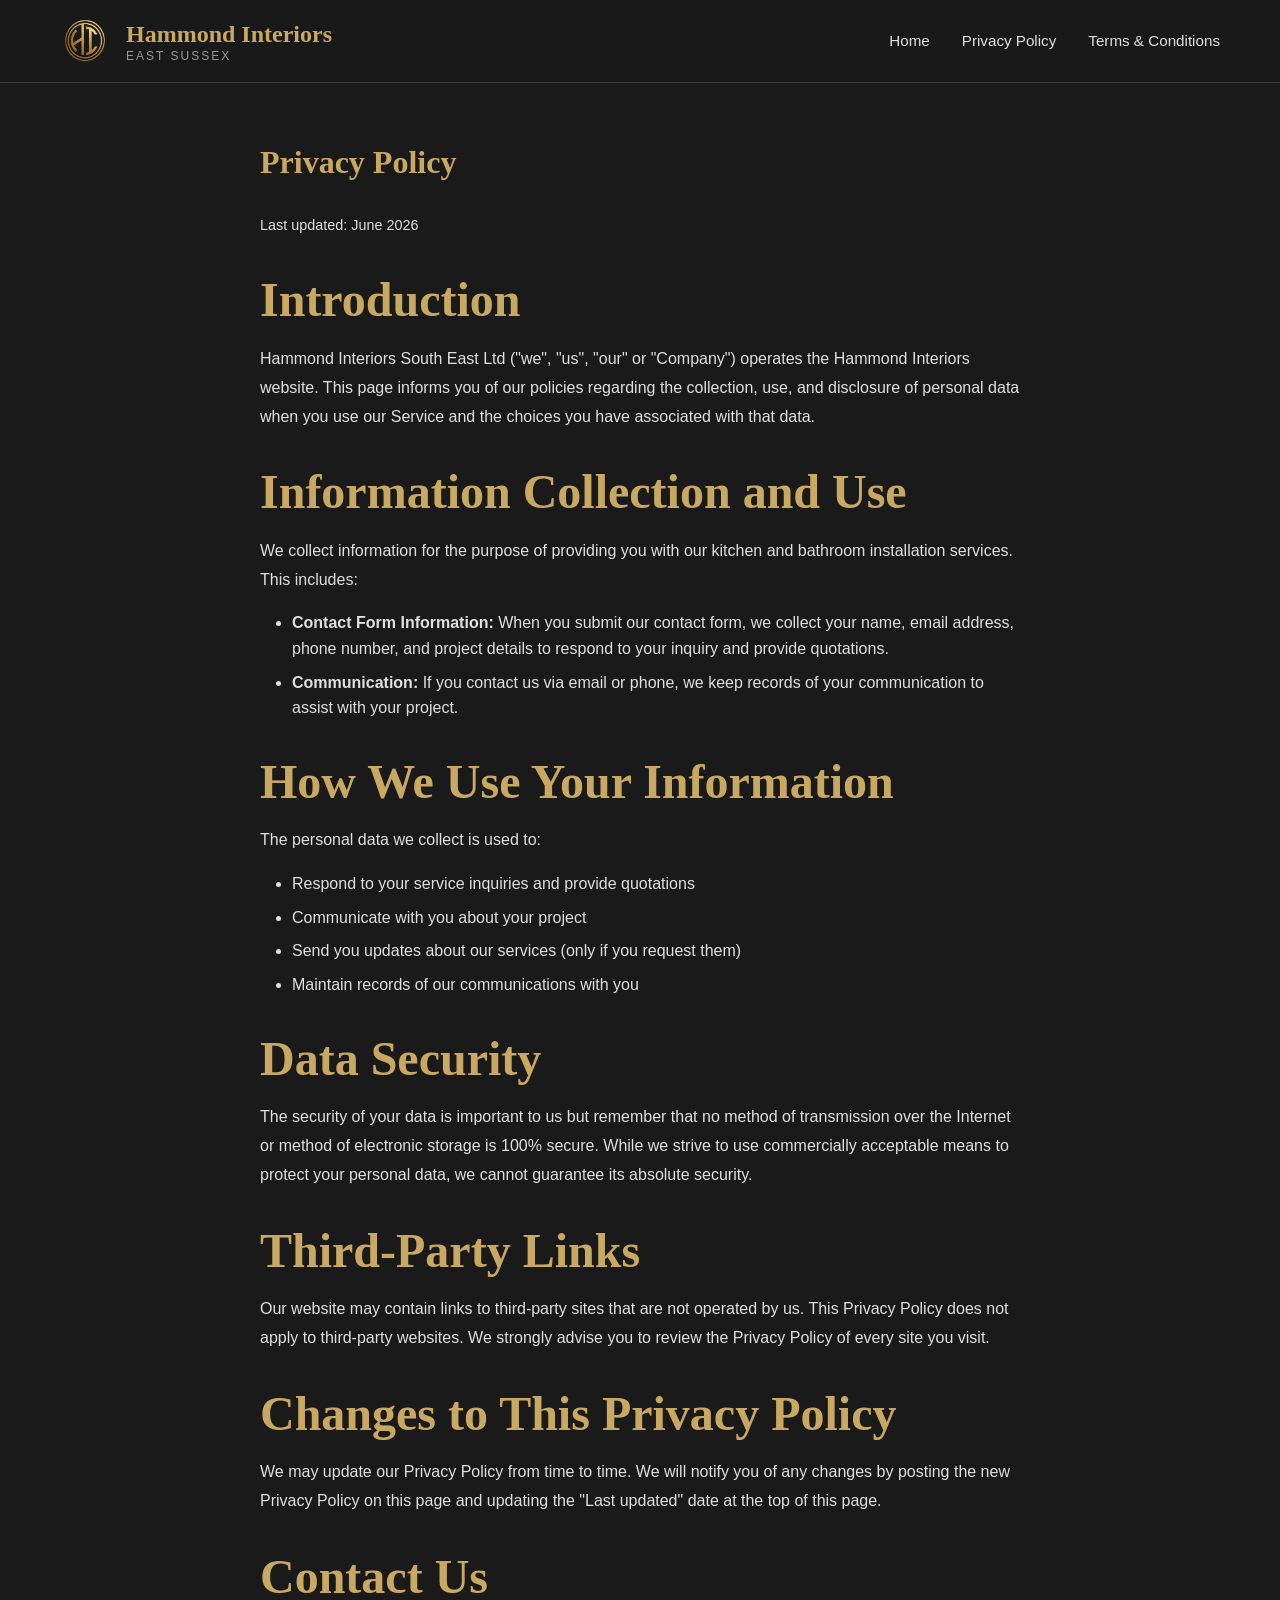
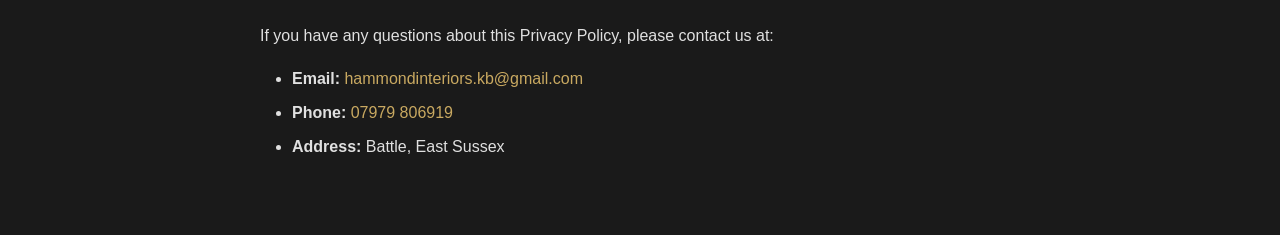
<file: privacy.html>
<!DOCTYPE html>
<html lang="en">
<head>
    <meta charset="UTF-8">
    <meta name="viewport" content="width=device-width, initial-scale=1.0">
    <meta name="description" content="Privacy Policy - Hammond Interiors South East Ltd">
    <title>Privacy Policy - Hammond Interiors South East Ltd</title>
    <link rel="icon" type="image/png" href="images/logo.png">
    <link rel="stylesheet" href="styles.css">
    <style>
        .policy-container {
            max-width: 800px;
            margin: 0 auto;
            padding: 60px 20px;
        }
        .policy-container h1 {
            color: var(--accent-gold);
            margin-bottom: 2rem;
        }
        .policy-container h2 {
            color: var(--accent-gold);
            margin-top: 2rem;
            margin-bottom: 1rem;
        }
        .policy-container p {
            color: var(--text-light);
            line-height: 1.8;
            margin-bottom: 1rem;
        }
        .policy-container ul {
            color: var(--text-light);
            margin-left: 2rem;
            margin-bottom: 1rem;
        }
        .policy-container li {
            margin-bottom: 0.5rem;
        }
        .last-updated {
            color: var(--text-muted);
            font-size: 0.9rem;
            margin-bottom: 2rem;
        }
    </style>
</head>
<body>
    <!-- Navigation -->
    <nav class="navbar" id="navbar">
        <div class="nav-container">
            <div class="nav-brand">
                <img src="images/logo.png" alt="Hammond Interiors Logo" class="nav-logo">
                <div class="nav-text">
                    <h1>Hammond Interiors</h1>
                    <p class="nav-tagline">East Sussex</p>
                </div>
            </div>
            <button class="nav-toggle" id="navToggle" aria-label="Toggle menu">
                <span></span>
                <span></span>
                <span></span>
            </button>
            <ul class="nav-menu" id="navMenu">
                <li><a href="index.html">Home</a></li>
                <li><a href="privacy.html">Privacy Policy</a></li>
                <li><a href="terms.html">Terms & Conditions</a></li>
            </ul>
        </div>
    </nav>

    <div class="policy-container">
        <h1>Privacy Policy</h1>
        <p class="last-updated">Last updated: June 2026</p>

        <h2>Introduction</h2>
        <p>Hammond Interiors South East Ltd ("we", "us", "our" or "Company") operates the Hammond Interiors website. This page informs you of our policies regarding the collection, use, and disclosure of personal data when you use our Service and the choices you have associated with that data.</p>

        <h2>Information Collection and Use</h2>
        <p>We collect information for the purpose of providing you with our kitchen and bathroom installation services. This includes:</p>
        <ul>
            <li><strong>Contact Form Information:</strong> When you submit our contact form, we collect your name, email address, phone number, and project details to respond to your inquiry and provide quotations.</li>
            <li><strong>Communication:</strong> If you contact us via email or phone, we keep records of your communication to assist with your project.</li>
        </ul>

        <h2>How We Use Your Information</h2>
        <p>The personal data we collect is used to:</p>
        <ul>
            <li>Respond to your service inquiries and provide quotations</li>
            <li>Communicate with you about your project</li>
            <li>Send you updates about our services (only if you request them)</li>
            <li>Maintain records of our communications with you</li>
        </ul>

        <h2>Data Security</h2>
        <p>The security of your data is important to us but remember that no method of transmission over the Internet or method of electronic storage is 100% secure. While we strive to use commercially acceptable means to protect your personal data, we cannot guarantee its absolute security.</p>

        <h2>Third-Party Links</h2>
        <p>Our website may contain links to third-party sites that are not operated by us. This Privacy Policy does not apply to third-party websites. We strongly advise you to review the Privacy Policy of every site you visit.</p>

        <h2>Changes to This Privacy Policy</h2>
        <p>We may update our Privacy Policy from time to time. We will notify you of any changes by posting the new Privacy Policy on this page and updating the "Last updated" date at the top of this page.</p>

        <h2>Contact Us</h2>
        <p>If you have any questions about this Privacy Policy, please contact us at:</p>
        <ul>
            <li><strong>Email:</strong> <a href="mailto:hammondinteriors.kb@gmail.com">hammondinteriors.kb@gmail.com</a></li>
            <li><strong>Phone:</strong> <a href="tel:+447979806919">07979 806919</a></li>
            <li><strong>Address:</strong> Battle, East Sussex</li>
        </ul>
    </div>

    <script src="script.js"></script>
</body>
</html>
</file>
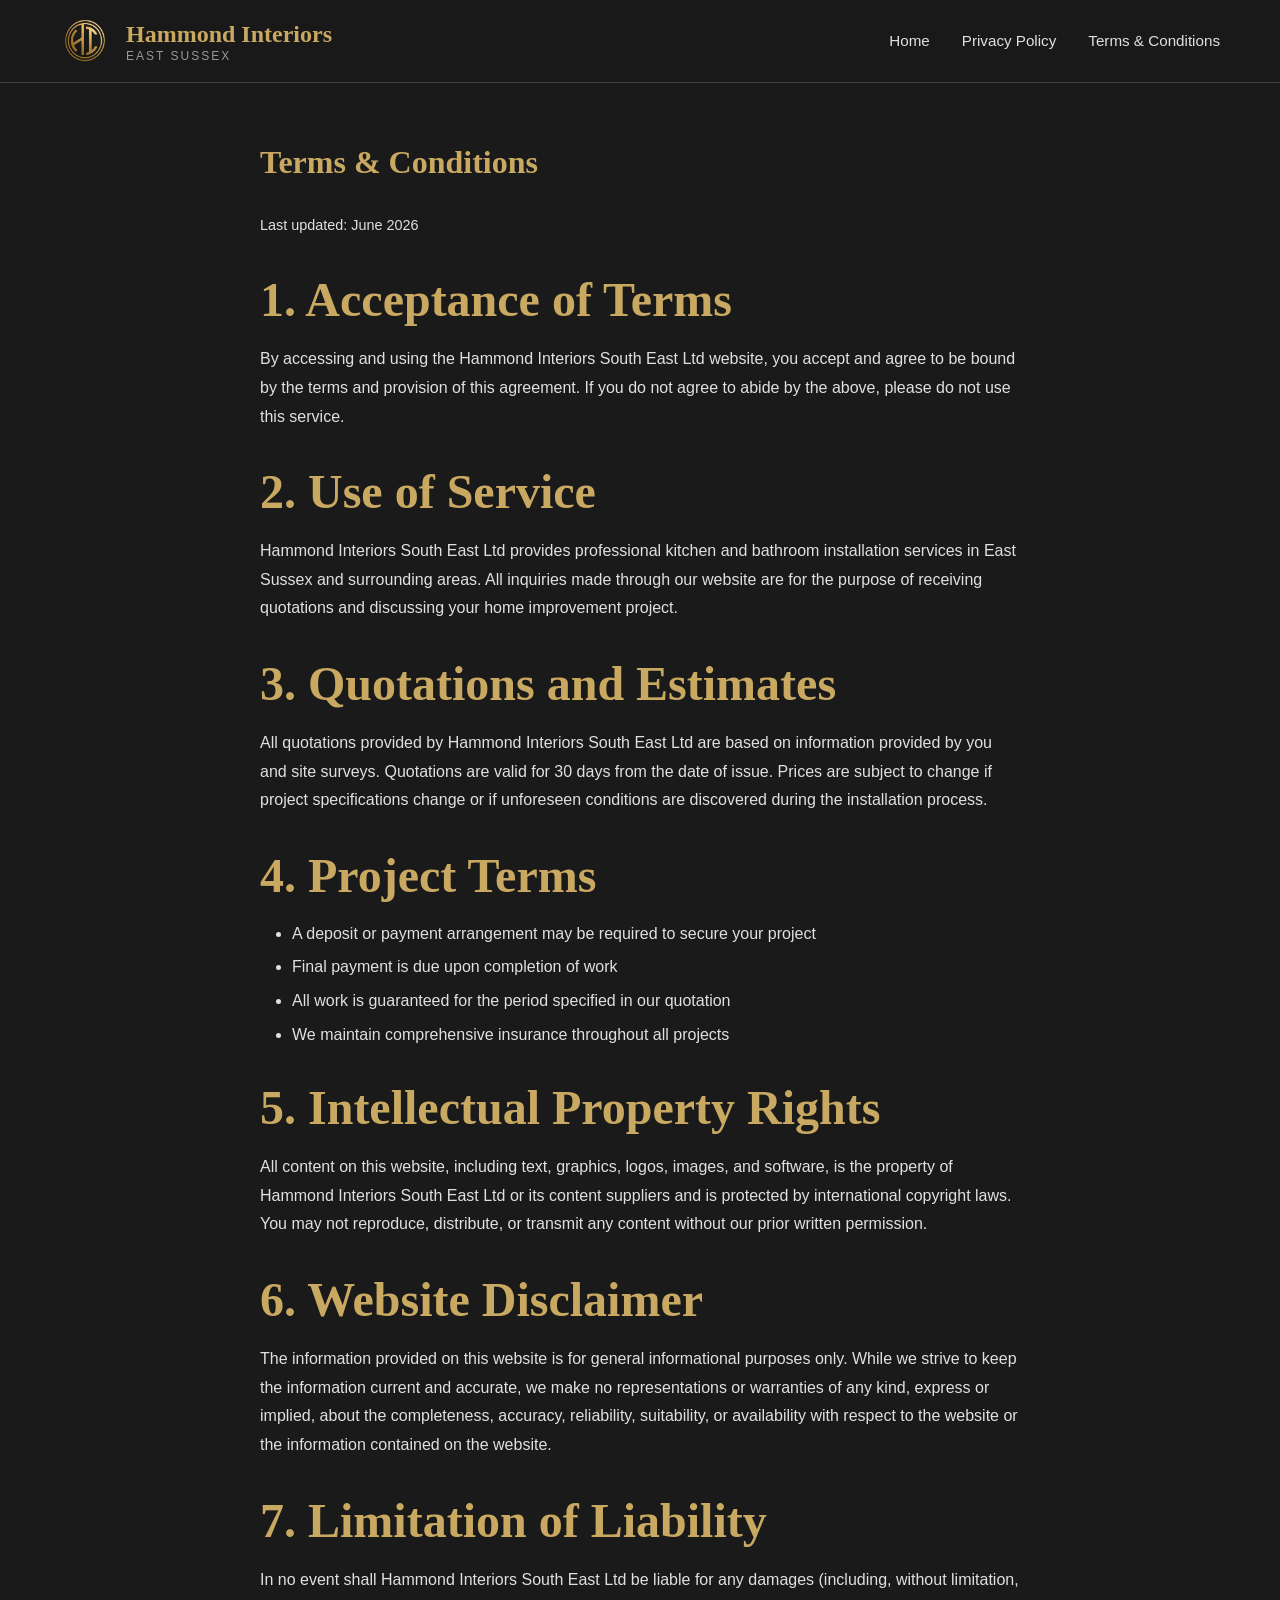
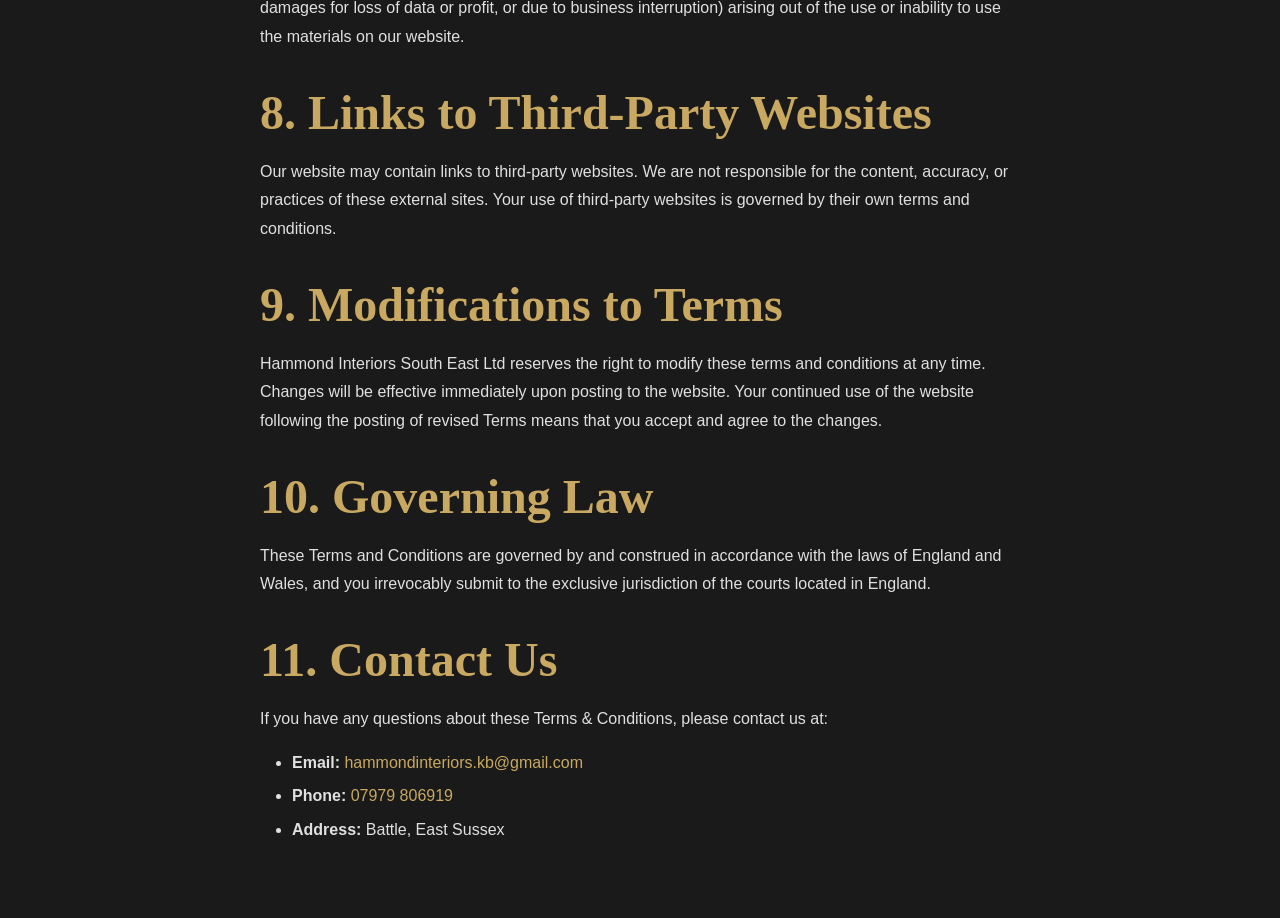
<file: terms.html>
<!DOCTYPE html>
<html lang="en">
<head>
    <meta charset="UTF-8">
    <meta name="viewport" content="width=device-width, initial-scale=1.0">
    <meta name="description" content="Terms & Conditions - Hammond Interiors South East Ltd">
    <title>Terms & Conditions - Hammond Interiors South East Ltd</title>
    <link rel="icon" type="image/png" href="images/logo.png">
    <link rel="stylesheet" href="styles.css">
    <style>
        .policy-container {
            max-width: 800px;
            margin: 0 auto;
            padding: 60px 20px;
        }
        .policy-container h1 {
            color: var(--accent-gold);
            margin-bottom: 2rem;
        }
        .policy-container h2 {
            color: var(--accent-gold);
            margin-top: 2rem;
            margin-bottom: 1rem;
        }
        .policy-container p {
            color: var(--text-light);
            line-height: 1.8;
            margin-bottom: 1rem;
        }
        .policy-container ul {
            color: var(--text-light);
            margin-left: 2rem;
            margin-bottom: 1rem;
        }
        .policy-container li {
            margin-bottom: 0.5rem;
        }
        .last-updated {
            color: var(--text-muted);
            font-size: 0.9rem;
            margin-bottom: 2rem;
        }
    </style>
</head>
<body>
    <!-- Navigation -->
    <nav class="navbar" id="navbar">
        <div class="nav-container">
            <div class="nav-brand">
                <img src="images/logo.png" alt="Hammond Interiors Logo" class="nav-logo">
                <div class="nav-text">
                    <h1>Hammond Interiors</h1>
                    <p class="nav-tagline">East Sussex</p>
                </div>
            </div>
            <button class="nav-toggle" id="navToggle" aria-label="Toggle menu">
                <span></span>
                <span></span>
                <span></span>
            </button>
            <ul class="nav-menu" id="navMenu">
                <li><a href="index.html">Home</a></li>
                <li><a href="privacy.html">Privacy Policy</a></li>
                <li><a href="terms.html">Terms & Conditions</a></li>
            </ul>
        </div>
    </nav>

    <div class="policy-container">
        <h1>Terms & Conditions</h1>
        <p class="last-updated">Last updated: June 2026</p>

        <h2>1. Acceptance of Terms</h2>
        <p>By accessing and using the Hammond Interiors South East Ltd website, you accept and agree to be bound by the terms and provision of this agreement. If you do not agree to abide by the above, please do not use this service.</p>

        <h2>2. Use of Service</h2>
        <p>Hammond Interiors South East Ltd provides professional kitchen and bathroom installation services in East Sussex and surrounding areas. All inquiries made through our website are for the purpose of receiving quotations and discussing your home improvement project.</p>

        <h2>3. Quotations and Estimates</h2>
        <p>All quotations provided by Hammond Interiors South East Ltd are based on information provided by you and site surveys. Quotations are valid for 30 days from the date of issue. Prices are subject to change if project specifications change or if unforeseen conditions are discovered during the installation process.</p>

        <h2>4. Project Terms</h2>
        <ul>
            <li>A deposit or payment arrangement may be required to secure your project</li>
            <li>Final payment is due upon completion of work</li>
            <li>All work is guaranteed for the period specified in our quotation</li>
            <li>We maintain comprehensive insurance throughout all projects</li>
        </ul>

        <h2>5. Intellectual Property Rights</h2>
        <p>All content on this website, including text, graphics, logos, images, and software, is the property of Hammond Interiors South East Ltd or its content suppliers and is protected by international copyright laws. You may not reproduce, distribute, or transmit any content without our prior written permission.</p>

        <h2>6. Website Disclaimer</h2>
        <p>The information provided on this website is for general informational purposes only. While we strive to keep the information current and accurate, we make no representations or warranties of any kind, express or implied, about the completeness, accuracy, reliability, suitability, or availability with respect to the website or the information contained on the website.</p>

        <h2>7. Limitation of Liability</h2>
        <p>In no event shall Hammond Interiors South East Ltd be liable for any damages (including, without limitation, damages for loss of data or profit, or due to business interruption) arising out of the use or inability to use the materials on our website.</p>

        <h2>8. Links to Third-Party Websites</h2>
        <p>Our website may contain links to third-party websites. We are not responsible for the content, accuracy, or practices of these external sites. Your use of third-party websites is governed by their own terms and conditions.</p>

        <h2>9. Modifications to Terms</h2>
        <p>Hammond Interiors South East Ltd reserves the right to modify these terms and conditions at any time. Changes will be effective immediately upon posting to the website. Your continued use of the website following the posting of revised Terms means that you accept and agree to the changes.</p>

        <h2>10. Governing Law</h2>
        <p>These Terms and Conditions are governed by and construed in accordance with the laws of England and Wales, and you irrevocably submit to the exclusive jurisdiction of the courts located in England.</p>

        <h2>11. Contact Us</h2>
        <p>If you have any questions about these Terms & Conditions, please contact us at:</p>
        <ul>
            <li><strong>Email:</strong> <a href="mailto:hammondinteriors.kb@gmail.com">hammondinteriors.kb@gmail.com</a></li>
            <li><strong>Phone:</strong> <a href="tel:+447979806919">07979 806919</a></li>
            <li><strong>Address:</strong> Battle, East Sussex</li>
        </ul>
    </div>

    <script src="script.js"></script>
</body>
</html>
</file>
<file: styles.css>
/* Reset & Base Styles */
* {
    margin: 0;
    padding: 0;
    box-sizing: border-box;
}

:root {
    --primary-dark: #1a1a1a;
    --secondary-dark: #2a2a2a;
    --tertiary-dark: #3a3a3a;
    --accent-gold: #c9a961;
    --accent-gold-light: #d4b896;
    --text-white: #ffffff;
    --text-light: #e0e0e0;
    --text-muted: #999999;
    --border-color: #404040;
    --transition: all 0.3s ease;
}

html {
    scroll-behavior: smooth;
}

body {
    font-family: 'Poppins', sans-serif;
    background-color: var(--primary-dark);
    color: var(--text-white);
    line-height: 1.6;
    overflow-x: hidden;
}

img {
    max-width: 100%;
    height: auto;
    display: block;
}

a {
    color: var(--accent-gold);
    text-decoration: none;
    transition: var(--transition);
}

a:hover {
    color: var(--accent-gold-light);
}

.container {
    max-width: 1200px;
    margin: 0 auto;
    padding: 0 20px;
}

/* Typography */
h1, h2, h3, h4, h5, h6 {
    font-family: 'Playfair Display', serif;
    font-weight: 700;
    line-height: 1.2;
    margin-bottom: 1rem;
}

h2 {
    font-size: clamp(2rem, 5vw, 3rem);
}

h3 {
    font-size: 1.5rem;
}

p {
    font-size: 1rem;
    margin-bottom: 1rem;
}

.section-title {
    text-align: center;
    color: var(--text-white);
    margin-bottom: 1rem;
}

.section-subtitle {
    text-align: center;
    color: var(--text-muted);
    font-size: 1.1rem;
    margin-bottom: 3rem;
}

.text-center {
    text-align: center;
}

/* Buttons */
.btn {
    display: inline-block;
    padding: 14px 32px;
    border: 2px solid var(--accent-gold);
    border-radius: 4px;
    font-size: 1rem;
    font-weight: 600;
    text-decoration: none;
    cursor: pointer;
    transition: var(--transition);
    font-family: 'Poppins', sans-serif;
}

.btn-primary {
    background-color: var(--accent-gold);
    color: var(--primary-dark);
    border-color: var(--accent-gold);
}

.btn-primary:hover {
    background-color: var(--accent-gold-light);
    border-color: var(--accent-gold-light);
    transform: translateY(-2px);
}

.btn-secondary {
    background-color: transparent;
    color: var(--accent-gold);
    border-color: var(--accent-gold);
}

.btn-secondary:hover {
    background-color: var(--accent-gold);
    color: var(--primary-dark);
    transform: translateY(-2px);
}

.btn-block {
    width: 100%;
    display: block;
}

/* Navigation */
.navbar {
    position: sticky;
    top: 0;
    z-index: 1000;
    background-color: rgba(26, 26, 26, 0.95);
    backdrop-filter: blur(10px);
    border-bottom: 1px solid var(--border-color);
    padding: 1rem 0;
}

.nav-container {
    max-width: 1200px;
    margin: 0 auto;
    padding: 0 20px;
    display: flex;
    justify-content: space-between;
    align-items: center;
}

.nav-brand {
    display: flex;
    align-items: center;
    justify-content: flex-start;
    gap: 1rem;
}

.nav-logo {
    height: 50px;
    width: 50px;
    flex-shrink: 0;
    display: flex;
    align-items: center;
    justify-content: center;
}

.nav-text {
    display: flex;
    flex-direction: column;
    gap: 0.1rem;
    justify-content: center;
}

.nav-brand h1 {
    font-size: 1.5rem;
    color: var(--accent-gold);
    margin: 0;
    padding: 0;
    line-height: 1.2;
}

.nav-tagline {
    font-size: 0.75rem;
    color: var(--text-muted);
    text-transform: uppercase;
    letter-spacing: 2px;
    margin: 0;
    padding: 0;
    line-height: 1;
}

.nav-menu {
    display: flex;
    list-style: none;
    gap: 2rem;
    align-items: center;
}

.nav-menu a {
    color: var(--text-light);
    font-size: 0.95rem;
    font-weight: 500;
    position: relative;
    transition: var(--transition);
}

.nav-menu a::after {
    content: '';
    position: absolute;
    bottom: -5px;
    left: 0;
    width: 0;
    height: 2px;
    background-color: var(--accent-gold);
    transition: var(--transition);
}

.nav-menu a:hover::after {
    width: 100%;
}

.cta-nav {
    background-color: var(--accent-gold);
    color: var(--primary-dark);
    padding: 8px 16px;
    border-radius: 4px;
    font-weight: 600;
}

.cta-nav:hover {
    background-color: var(--accent-gold-light);
}

.nav-toggle {
    display: none;
    flex-direction: column;
    gap: 5px;
    background: none;
    border: none;
    cursor: pointer;
    padding: 5px;
}

.nav-toggle span {
    width: 25px;
    height: 3px;
    background-color: var(--accent-gold);
    border-radius: 2px;
    transition: var(--transition);
    display: block;
}

/* Hamburger animation when menu is active */
.nav-toggle.active span:nth-child(1) {
    transform: rotate(45deg) translate(8px, 8px);
}

.nav-toggle.active span:nth-child(2) {
    opacity: 0;
}

.nav-toggle.active span:nth-child(3) {
    transform: rotate(-45deg) translate(7px, -7px);
}

/* Mobile Navigation */
@media (max-width: 768px) {
    .nav-toggle {
        display: flex;
    }

    .nav-menu {
        position: absolute;
        top: 60px;
        left: 0;
        right: 0;
        background-color: rgba(26, 26, 26, 0.98);
        flex-direction: column;
        gap: 1rem;
        padding: 2rem 20px;
        display: none;
    }

    .nav-menu.active {
        display: flex;
    }

    .nav-menu a::after {
        display: none;
    }

    .cta-nav {
        width: 100%;
        text-align: center;
    }
}

/* Hero Section */
.hero {
    position: relative;
    min-height: 100vh;
    display: flex;
    flex-direction: column;
    justify-content: center;
    align-items: center;
    padding: 100px 20px 60px;
    text-align: center;
    overflow: hidden;
}

.hero-background {
    position: absolute;
    top: 0;
    left: 0;
    right: 0;
    bottom: 0;
    background-size: cover;
    background-position: center;
    z-index: -1;
}

.hero-background::after {
    content: '';
    position: absolute;
    top: 0;
    left: 0;
    right: 0;
    bottom: 0;
    background: linear-gradient(135deg, rgba(26, 26, 26, 0.9) 0%, rgba(26, 26, 26, 0.7) 100%);
}

.hero-content {
    position: relative;
    z-index: 1;
    max-width: 800px;
    animation: fadeInUp 0.8s ease-out;
}

.hero-title {
    font-size: clamp(2rem, 8vw, 3.5rem);
    color: var(--text-white);
    margin-bottom: 1.5rem;
    font-weight: 700;
}

.hero-subtitle {
    font-size: 1.1rem;
    color: var(--text-light);
    margin-bottom: 2rem;
    line-height: 1.8;
}

.hero-buttons {
    display: flex;
    gap: 1rem;
    flex-wrap: wrap;
    justify-content: center;
    margin-bottom: 3rem;
    position: sticky;
    bottom: 0;
    z-index: 50;
    background: linear-gradient(to bottom, rgba(26, 26, 26, 0), rgba(26, 26, 26, 1));
    padding: 1rem 0;
}

.trust-bar {
    display: grid;
    grid-template-columns: repeat(auto-fit, minmax(200px, 1fr));
    gap: 2rem;
    margin-top: 4rem;
    padding: 2rem;
    background: rgba(201, 169, 97, 0.05);
    border-radius: 8px;
    backdrop-filter: blur(10px);
}

.trust-item {
    display: flex;
    align-items: center;
    gap: 1rem;
}

.trust-icon {
    font-size: 1.5rem;
    color: var(--accent-gold);
    font-weight: 700;
}

.certifications-bar {
    display: grid;
    grid-template-columns: repeat(auto-fit, minmax(250px, 1fr));
    gap: 2rem;
    margin-top: 2rem;
    padding: 1.5rem 2rem;
    background: rgba(201, 169, 97, 0.08);
    border-radius: 8px;
    border-top: 2px solid var(--accent-gold);
}

.cert-item {
    display: flex;
    flex-direction: column;
    gap: 0.5rem;
}

.cert-label {
    font-size: 0.85rem;
    color: var(--text-muted);
    text-transform: uppercase;
    letter-spacing: 0.5px;
    font-weight: 600;
}

.cert-brands {
    font-size: 1rem;
    color: var(--accent-gold);
    font-weight: 600;
}

.bifis-member {
    display: flex;
    align-items: center;
    gap: 1rem;
}

.bifis-logo {
    height: 50px;
    width: auto;
    object-fit: contain;
}

@keyframes fadeInUp {
    from {
        opacity: 0;
        transform: translateY(30px);
    }
    to {
        opacity: 1;
        transform: translateY(0);
    }
}

/* About Section */
.about {
    padding: 80px 20px;
    background-color: var(--secondary-dark);
}

.about-grid {
    display: grid;
    grid-template-columns: 1fr 1fr;
    gap: 4rem;
    align-items: center;
}

.about-content {
    animation: fadeInLeft 0.8s ease-out;
}

.about-text {
    color: var(--text-light);
    font-size: 1.05rem;
    line-height: 1.8;
    margin-bottom: 2rem;
}

.about-highlights {
    list-style: none;
    margin-top: 2rem;
}

.about-highlights li {
    display: flex;
    gap: 1rem;
    margin-bottom: 1.5rem;
    color: var(--text-light);
}

.highlight-icon {
    color: var(--accent-gold);
    font-size: 1.2rem;
    flex-shrink: 0;
}

.about-image {
    position: relative;
    animation: fadeInRight 0.8s ease-out;
}

.image-placeholder {
    width: 100%;
    background: linear-gradient(135deg, var(--tertiary-dark) 0%, var(--secondary-dark) 100%);
    border-radius: 8px;
    overflow: hidden;
    aspect-ratio: 4/5;
}

.image-placeholder svg {
    width: 100%;
    height: 100%;
}

.about-img {
    width: 100%;
    height: 100%;
    object-fit: cover;
    border-radius: 8px;
    display: block;
}

@keyframes fadeInLeft {
    from {
        opacity: 0;
        transform: translateX(-30px);
    }
    to {
        opacity: 1;
        transform: translateX(0);
    }
}

@keyframes fadeInRight {
    from {
        opacity: 0;
        transform: translateX(30px);
    }
    to {
        opacity: 1;
        transform: translateX(0);
    }
}

/* Services Section */
.services {
    padding: 80px 20px;
    background-color: var(--primary-dark);
}

.services-grid {
    display: grid;
    grid-template-columns: repeat(auto-fit, minmax(280px, 1fr));
    gap: 2rem;
}

.service-card {
    background-color: var(--secondary-dark);
    padding: 2rem;
    border-radius: 8px;
    border: 1px solid var(--border-color);
    transition: var(--transition);
    animation: fadeInUp 0.6s ease-out;
}

.service-card:hover {
    border-color: var(--accent-gold);
    transform: translateY(-5px);
    box-shadow: 0 10px 30px rgba(201, 169, 97, 0.1);
}

.service-icon {
    font-size: 2.5rem;
    margin-bottom: 1rem;
}

.service-card h3 {
    color: var(--text-white);
    margin-bottom: 1.5rem;
    font-size: 1.3rem;
}

.service-list {
    list-style: none;
}

.service-list li {
    color: var(--text-light);
    padding: 0.5rem 0;
    padding-left: 1.5rem;
    position: relative;
}

.service-list li::before {
    content: '→';
    position: absolute;
    left: 0;
    color: var(--accent-gold);
}

/* Gallery Section */
.gallery {
    padding: 80px 20px;
    background-color: var(--secondary-dark);
}

.gallery-filters {
    display: flex;
    gap: 1rem;
    justify-content: center;
    flex-wrap: wrap;
    margin-bottom: 3rem;
}

.filter-btn {
    padding: 10px 20px;
    border: 2px solid var(--border-color);
    background-color: transparent;
    color: var(--text-light);
    border-radius: 4px;
    cursor: pointer;
    transition: var(--transition);
    font-family: 'Poppins', sans-serif;
}

.filter-btn:hover,
.filter-btn.active {
    border-color: var(--accent-gold);
    color: var(--accent-gold);
    background-color: rgba(201, 169, 97, 0.05);
}

.gallery-grid {
    display: grid;
    grid-template-columns: repeat(auto-fill, minmax(300px, 1fr));
    gap: 2rem;
}

.gallery-item {
    background-color: var(--tertiary-dark);
    border-radius: 8px;
    overflow: hidden;
    cursor: pointer;
    transition: var(--transition);
    border: 1px solid var(--border-color);
    animation: fadeInUp 0.6s ease-out;
}

.gallery-item:hover {
    transform: translateY(-5px);
    box-shadow: 0 15px 40px rgba(201, 169, 97, 0.15);
}

.gallery-image {
    width: 100%;
    aspect-ratio: 4/3;
    overflow: hidden;
    background: linear-gradient(135deg, var(--tertiary-dark) 0%, var(--secondary-dark) 100%);
}

.gallery-image svg {
    width: 100%;
    height: 100%;
    object-fit: cover;
}

.gallery-info {
    padding: 1.5rem;
}

.gallery-info h3 {
    color: var(--accent-gold);
    margin-bottom: 0.5rem;
    font-size: 1.1rem;
}

.gallery-info p {
    color: var(--text-muted);
    font-size: 0.9rem;
}

.gallery-item.hidden {
    display: none;
}

/* Why Us Section */
.why-us {
    padding: 80px 20px;
    background-color: var(--primary-dark);
}

.features-grid {
    display: grid;
    grid-template-columns: repeat(auto-fit, minmax(300px, 1fr));
    gap: 2rem;
}

.feature-card {
    text-align: center;
    padding: 2rem;
    background-color: var(--secondary-dark);
    border-radius: 8px;
    border: 1px solid var(--border-color);
    transition: var(--transition);
    animation: fadeInUp 0.6s ease-out;
}

.feature-card:hover {
    border-color: var(--accent-gold);
    transform: translateY(-5px);
}

.feature-icon {
    font-size: 3rem;
    margin-bottom: 1rem;
}

.feature-card h3 {
    color: var(--accent-gold);
    margin-bottom: 1rem;
}

.feature-card p {
    color: var(--text-light);
    font-size: 0.95rem;
}

/* Testimonials Section */
.testimonials {
    padding: 80px 20px;
    background-color: var(--secondary-dark);
}

.testimonials-grid {
    display: grid;
    grid-template-columns: repeat(auto-fit, minmax(300px, 1fr));
    gap: 2rem;
}

.testimonial-card {
    background-color: var(--tertiary-dark);
    padding: 2rem;
    border-radius: 8px;
    border-left: 4px solid var(--accent-gold);
    transition: var(--transition);
    animation: fadeInUp 0.6s ease-out;
}

.testimonial-card:hover {
    transform: translateY(-5px);
    box-shadow: 0 10px 30px rgba(201, 169, 97, 0.1);
}

.testimonial-rating {
    color: var(--accent-gold);
    font-size: 0.9rem;
    margin-bottom: 1rem;
    letter-spacing: 2px;
}

.testimonial-text {
    color: var(--text-light);
    font-style: italic;
    margin-bottom: 1.5rem;
    line-height: 1.8;
}

.testimonial-author {
    display: flex;
    flex-direction: column;
}

.testimonial-author strong {
    color: var(--accent-gold);
}

.testimonial-author span {
    color: var(--text-muted);
    font-size: 0.9rem;
}

/* Process Section */
.process {
    padding: 80px 20px;
    background-color: var(--primary-dark);
}

.process-timeline {
    display: grid;
    grid-template-columns: repeat(auto-fit, minmax(250px, 1fr));
    gap: 2rem;
    position: relative;
}

.timeline-item {
    position: relative;
    padding: 2rem;
    background-color: var(--secondary-dark);
    border-radius: 8px;
    border: 1px solid var(--border-color);
    animation: fadeInUp 0.6s ease-out;
}

.timeline-number {
    position: absolute;
    top: -15px;
    left: 2rem;
    width: 40px;
    height: 40px;
    background-color: var(--accent-gold);
    color: var(--primary-dark);
    border-radius: 50%;
    display: flex;
    align-items: center;
    justify-content: center;
    font-weight: 700;
    font-size: 1.2rem;
}

.timeline-content h3 {
    color: var(--accent-gold);
    margin-bottom: 1rem;
    margin-top: 1rem;
}

.timeline-content p {
    color: var(--text-light);
    font-size: 0.95rem;
}

/* FAQ Section */
.faq {
    padding: 80px 20px;
    background-color: var(--secondary-dark);
}

.faq-container {
    max-width: 700px;
    margin: 0 auto;
}

.faq-item {
    border-bottom: 1px solid var(--border-color);
    margin-bottom: 1rem;
}

.faq-question {
    width: 100%;
    padding: 1.5rem;
    background-color: var(--tertiary-dark);
    border: none;
    cursor: pointer;
    display: flex;
    justify-content: space-between;
    align-items: center;
    font-size: 1rem;
    font-weight: 600;
    color: var(--text-white);
    font-family: 'Poppins', sans-serif;
    transition: var(--transition);
    border-radius: 4px;
    margin-bottom: 0.5rem;
}

.faq-question:hover {
    background-color: rgba(201, 169, 97, 0.05);
}

.faq-icon {
    color: var(--accent-gold);
    font-size: 1.5rem;
    transition: var(--transition);
}

.faq-question[aria-expanded="true"] .faq-icon {
    transform: rotate(45deg);
}

.faq-answer {
    padding: 1.5rem;
    color: var(--text-light);
    line-height: 1.8;
}

.faq-answer p {
    margin-bottom: 0;
}

/* Contact Section */
.contact {
    padding: 80px 20px;
    background-color: var(--primary-dark);
}

.contact-content {
    display: grid;
    grid-template-columns: 1fr 1fr;
    gap: 4rem;
    align-items: stretch;
}

.contact-text h2 {
    margin-bottom: 1rem;
}

.contact-text > p {
    color: var(--text-light);
    margin-bottom: 2rem;
    font-size: 1.05rem;
}

.contact-info {
    margin: 2rem 0;
}

.contact-item {
    display: flex;
    gap: 1.5rem;
    margin-bottom: 2rem;
}

.contact-icon {
    font-size: 1.8rem;
    flex-shrink: 0;
}

.contact-item strong {
    color: var(--accent-gold);
    display: block;
}

.contact-item a {
    color: var(--text-light);
}

.social-links {
    display: flex;
    gap: 1rem;
    margin-top: 2rem;
}

.social-btn {
    display: inline-block;
    padding: 10px 20px;
    border: 2px solid var(--accent-gold);
    color: var(--accent-gold);
    border-radius: 4px;
    font-size: 0.9rem;
    font-weight: 600;
    transition: var(--transition);
}

.social-btn:hover {
    background-color: var(--accent-gold);
    color: var(--primary-dark);
}

/* Contact Form */
.contact-form-wrapper {
    background-color: var(--secondary-dark);
    padding: 2.5rem;
    border-radius: 8px;
    border: 1px solid var(--border-color);
}

.contact-form {
    display: flex;
    flex-direction: column;
    gap: 1.5rem;
}

.form-group {
    display: flex;
    flex-direction: column;
}

.form-group label {
    color: var(--accent-gold);
    font-weight: 600;
    margin-bottom: 0.5rem;
    font-size: 0.95rem;
}

.form-group input,
.form-group select,
.form-group textarea {
    background-color: var(--tertiary-dark);
    border: 1px solid var(--border-color);
    color: var(--text-white);
    padding: 12px;
    border-radius: 4px;
    font-family: 'Poppins', sans-serif;
    font-size: 1rem;
    transition: var(--transition);
}

.form-group input:focus,
.form-group select:focus,
.form-group textarea:focus {
    outline: none;
    border-color: var(--accent-gold);
    box-shadow: 0 0 0 3px rgba(201, 169, 97, 0.1);
}

.form-group textarea {
    resize: vertical;
    min-height: 120px;
}

.form-group select {
    cursor: pointer;
}

.form-note {
    color: var(--text-muted);
    font-size: 0.85rem;
    text-align: center;
    margin-top: 0.5rem;
}

/* Footer */
.footer {
    background-color: #0f0f0f;
    border-top: 1px solid var(--border-color);
    padding: 4rem 20px 2rem;
}

.footer-grid {
    display: grid;
    grid-template-columns: repeat(auto-fit, minmax(250px, 1fr));
    gap: 2rem;
    margin-bottom: 2rem;
}

.footer-section h3,
.footer-section h4 {
    color: var(--accent-gold);
    margin-bottom: 1rem;
}

.footer-section p {
    color: var(--text-light);
    font-size: 0.95rem;
    margin-bottom: 1.5rem;
}

.footer-section ul {
    list-style: none;
}

.footer-section ul li {
    margin-bottom: 0.75rem;
}

.footer-section ul li a {
    color: var(--text-light);
    transition: var(--transition);
}

.footer-section ul li a:hover {
    color: var(--accent-gold);
}

.footer-social {
    display: flex;
    gap: 1rem;
}

.footer-social a {
    display: inline-flex;
    align-items: center;
    justify-content: center;
    width: 40px;
    height: 40px;
    background-color: rgba(201, 169, 97, 0.1);
    border-radius: 50%;
    color: var(--accent-gold);
    transition: var(--transition);
}

.footer-social a:hover {
    background-color: var(--accent-gold);
    color: var(--primary-dark);
}

.footer-bottom {
    padding-top: 2rem;
    border-top: 1px solid var(--border-color);
    display: flex;
    justify-content: space-between;
    align-items: center;
    flex-wrap: wrap;
    gap: 1rem;
    color: var(--text-muted);
    font-size: 0.9rem;
}

.footer-links {
    display: flex;
    list-style: none;
    gap: 2rem;
}

.footer-links a {
    color: var(--text-muted);
}

.footer-links a:hover {
    color: var(--accent-gold);
}

/* Responsive Design */
@media (max-width: 768px) {
    .about-grid,
    .contact-content {
        grid-template-columns: 1fr;
        gap: 2rem;
    }

    .hero-buttons {
        flex-direction: column;
    }

    .btn {
        padding: 12px 24px;
    }

    .services-grid {
        grid-template-columns: 1fr;
    }

    .features-grid {
        grid-template-columns: 1fr;
    }

    .testimonials-grid {
        grid-template-columns: 1fr;
    }

    .gallery-grid {
        grid-template-columns: repeat(auto-fill, minmax(250px, 1fr));
    }

    .process-timeline {
        grid-template-columns: 1fr;
    }

    .footer-bottom {
        flex-direction: column;
        text-align: center;
    }

    .footer-links {
        justify-content: center;
        gap: 1rem;
    }

    .contact-form-wrapper {
        padding: 1.5rem;
    }
}

@media (max-width: 480px) {
    .container {
        padding: 0 15px;
    }

    .nav-brand h1 {
        font-size: 1.2rem;
    }

    .hero {
        padding: 80px 15px 40px;
    }

    .trust-bar {
        margin-top: 2rem;
    }

    .hero-title {
        font-size: 1.8rem;
    }

    .hero-subtitle {
        font-size: 0.95rem;
    }

    .trust-bar {
        grid-template-columns: 1fr;
        gap: 1rem;
        padding: 1rem;
    }

    .section-title {
        font-size: 1.8rem;
    }

    .service-card,
    .feature-card,
    .testimonial-card,
    .timeline-item {
        padding: 1.5rem;
    }

    .gallery-grid {
        grid-template-columns: 1fr;
    }

    .contact-item {
        flex-direction: column;
        gap: 0.5rem;
    }

    .social-links {
        flex-direction: column;
    }

    .social-btn {
        width: 100%;
        text-align: center;
    }

    .footer-bottom {
        padding-top: 1rem;
    }
}

/* Loading & Animations */
@keyframes slideDown {
    from {
        opacity: 0;
        transform: translateY(-10px);
    }
    to {
        opacity: 1;
        transform: translateY(0);
    }
}

@media (prefers-reduced-motion: reduce) {
    * {
        animation-duration: 0.01ms !important;
        animation-iteration-count: 1 !important;
        transition-duration: 0.01ms !important;
    }
}

/* Success Modal */
.success-modal {
    display: none;
    position: fixed;
    top: 0;
    left: 0;
    right: 0;
    bottom: 0;
    background-color: rgba(0, 0, 0, 0.85);
    z-index: 3000;
    align-items: center;
    justify-content: center;
    padding: 20px;
    animation: fadeIn 0.3s ease-out;
}

.success-modal.active {
    display: flex;
}

.success-modal-content {
    background-color: var(--secondary-dark);
    border-radius: 12px;
    padding: 3rem;
    max-width: 500px;
    text-align: center;
    border: 1px solid var(--accent-gold);
    animation: slideUp 0.4s ease-out;
}

.success-icon {
    font-size: 4rem;
    color: var(--accent-gold);
    margin-bottom: 1.5rem;
    animation: scaleIn 0.5s ease-out;
}

.success-modal-content h2 {
    color: var(--accent-gold);
    font-size: 1.8rem;
    margin-bottom: 1rem;
}

.success-modal-content p {
    color: var(--text-light);
    margin-bottom: 1rem;
    font-size: 1rem;
    line-height: 1.6;
}

.success-highlight {
    color: var(--accent-gold);
    font-weight: 500;
    background-color: rgba(201, 169, 97, 0.05);
    padding: 1rem;
    border-radius: 8px;
    margin: 1.5rem 0;
}

.success-details {
    text-align: left;
    background-color: rgba(201, 169, 97, 0.05);
    padding: 1.5rem;
    border-radius: 8px;
    margin: 1.5rem 0;
}

.success-details strong {
    color: var(--accent-gold);
    display: block;
    margin-bottom: 0.75rem;
}

.success-details ul {
    list-style: none;
    padding: 0;
    margin: 0;
}

.success-details li {
    color: var(--text-light);
    margin-bottom: 0.5rem;
    padding-left: 1.5rem;
    position: relative;
}

.success-details li::before {
    content: "✓";
    position: absolute;
    left: 0;
    color: var(--accent-gold);
    font-weight: bold;
}

.success-modal-content .btn {
    margin-top: 1.5rem;
    width: 100%;
}

@keyframes slideUp {
    from {
        opacity: 0;
        transform: translateY(30px);
    }
    to {
        opacity: 1;
        transform: translateY(0);
    }
}

@keyframes scaleIn {
    from {
        opacity: 0;
        transform: scale(0.8);
    }
    to {
        opacity: 1;
        transform: scale(1);
    }
}

@keyframes fadeIn {
    from {
        opacity: 0;
    }
    to {
        opacity: 1;
    }
}

/* Lightbox Modal */
.lightbox {
    display: none;
    position: fixed;
    top: 0;
    left: 0;
    right: 0;
    bottom: 0;
    background-color: rgba(0, 0, 0, 0.95);
    z-index: 2000;
    align-items: center;
    justify-content: center;
    padding: 20px;
}

.lightbox.active {
    display: flex;
}

.lightbox-content {
    position: relative;
    max-width: 90vw;
    max-height: 90vh;
    display: flex;
    align-items: center;
    justify-content: center;
}

#lightboxImage {
    max-width: 100%;
    max-height: 90vh;
    object-fit: contain;
    border-radius: 8px;
    box-shadow: 0 0 30px rgba(201, 169, 97, 0.3);
}

.lightbox-close {
    position: absolute;
    top: -40px;
    right: 0;
    background: none;
    border: none;
    color: var(--accent-gold);
    font-size: 3rem;
    cursor: pointer;
    padding: 0;
    width: 50px;
    height: 50px;
    display: flex;
    align-items: center;
    justify-content: center;
    transition: var(--transition);
}

.lightbox-close:hover {
    color: var(--accent-gold-light);
    transform: rotate(90deg);
}

@media (max-width: 768px) {
    .lightbox-close {
        top: 10px;
        right: 10px;
    }

    #lightboxImage {
        max-height: 80vh;
    }
}

/* Gallery item hover effect */
.gallery-image {
    cursor: pointer;
}

.gallery-image:hover {
    opacity: 0.8;
}

/* Accessibility */
:focus {
    outline: 2px solid var(--accent-gold);
    outline-offset: 2px;
}

.sr-only {
    position: absolute;
    width: 1px;
    height: 1px;
    padding: 0;
    margin: -1px;
    overflow: hidden;
    clip: rect(0, 0, 0, 0);
    white-space: nowrap;
    border-width: 0;
}

/* Smooth Scroll on Mobile */
@media (max-width: 768px) {
    html {
        scroll-behavior: auto;
    }
}
</file>
